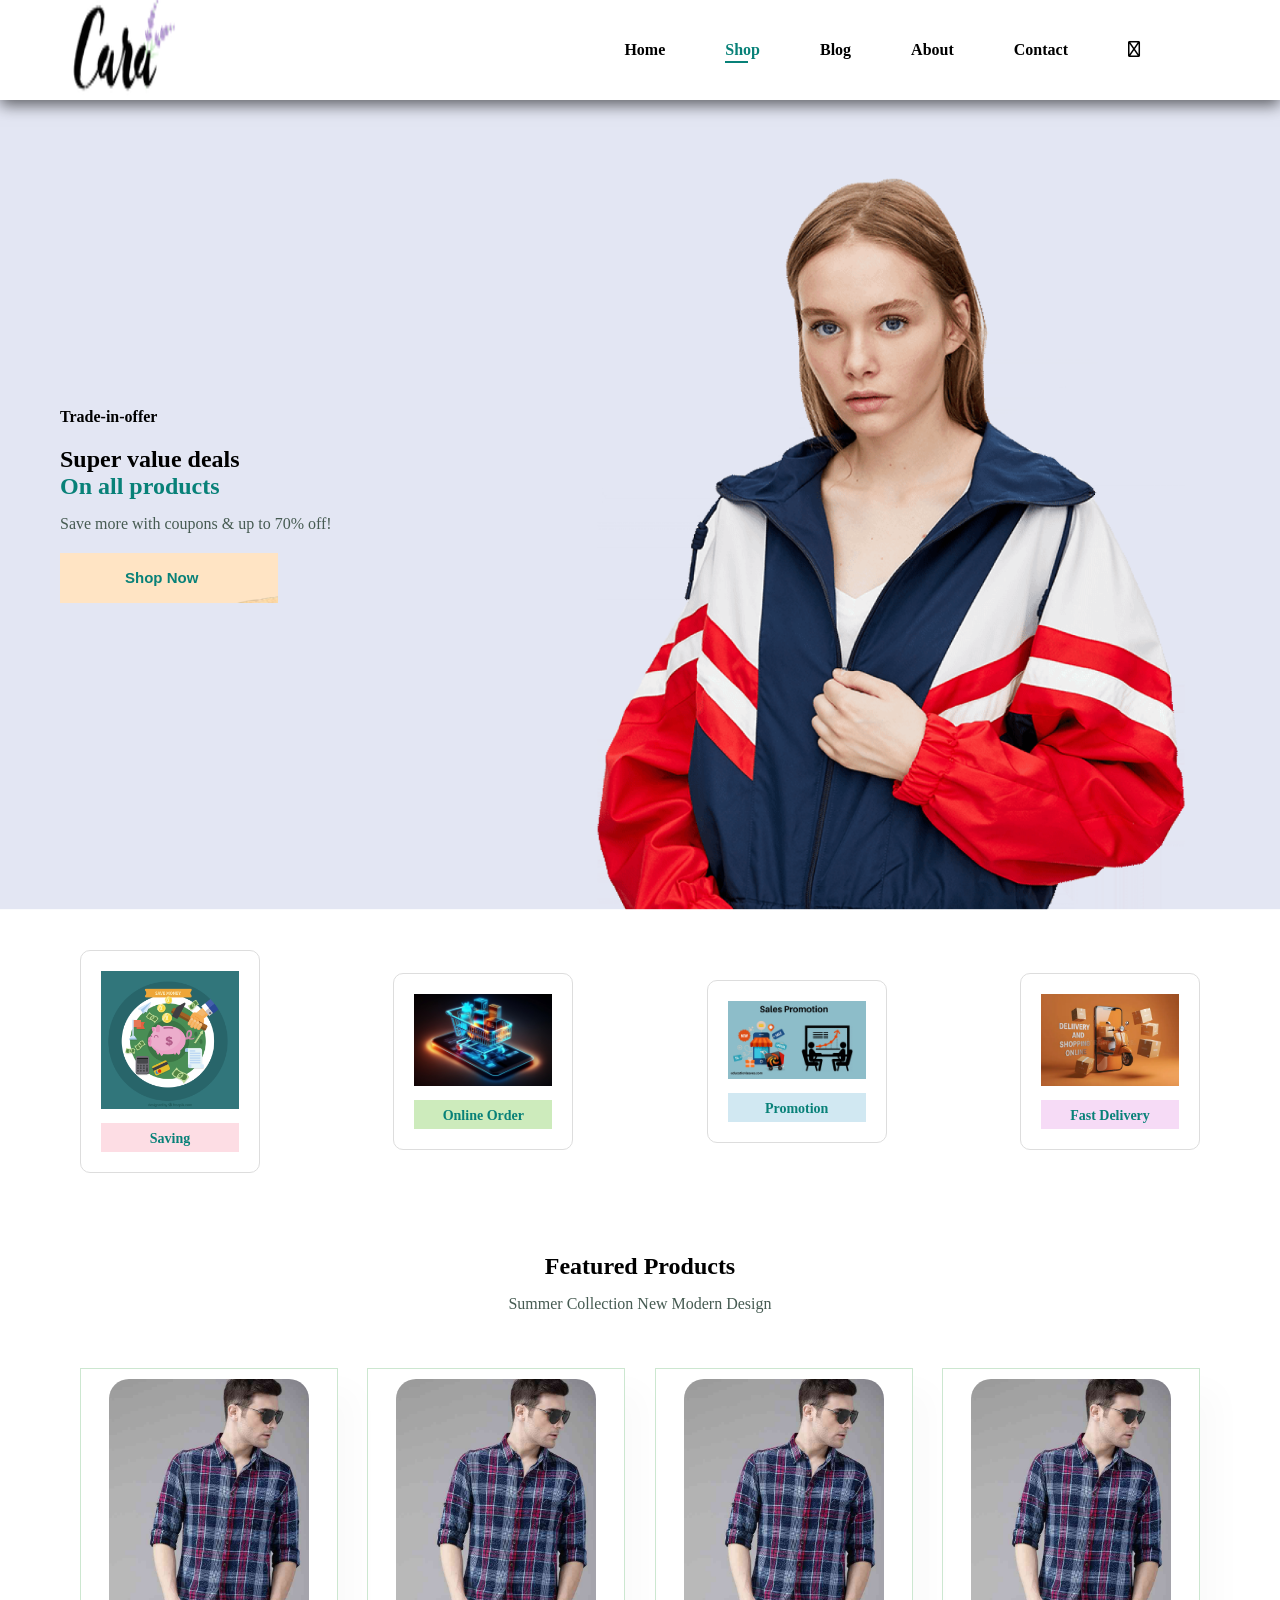
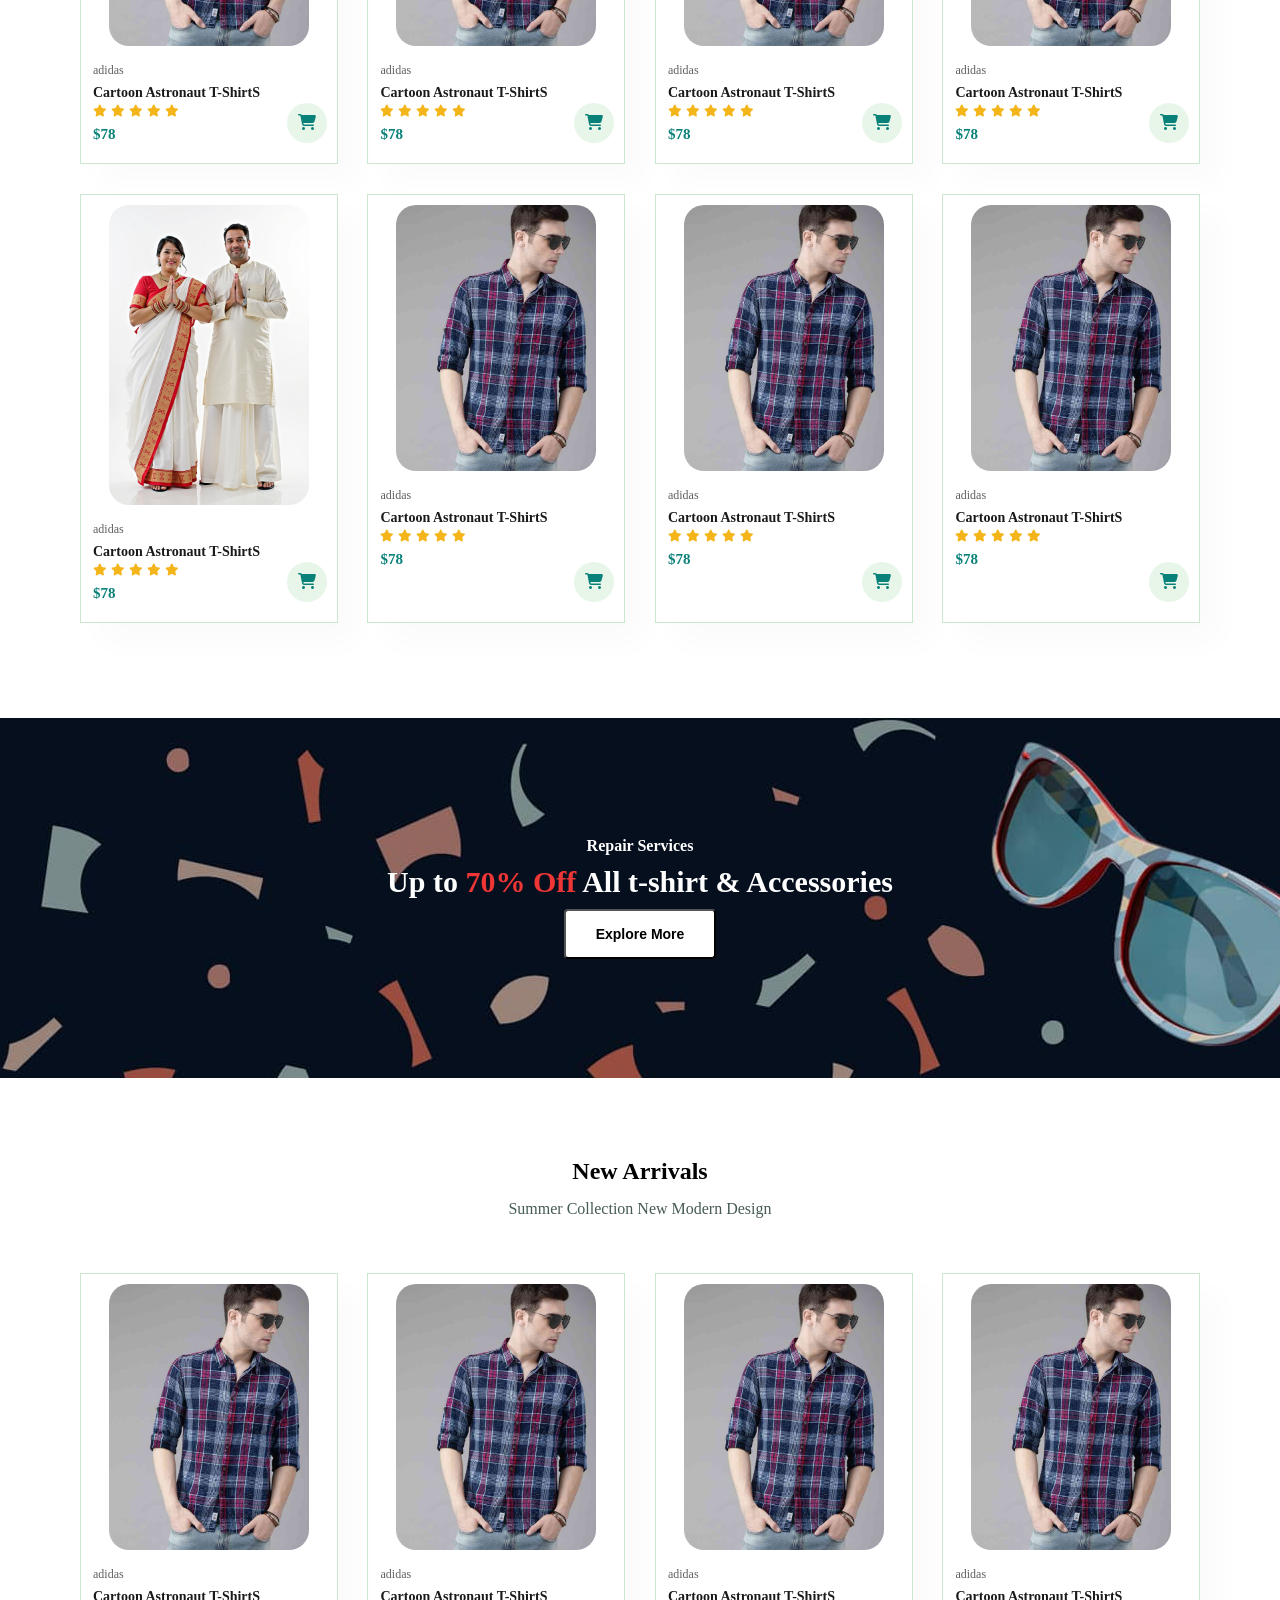
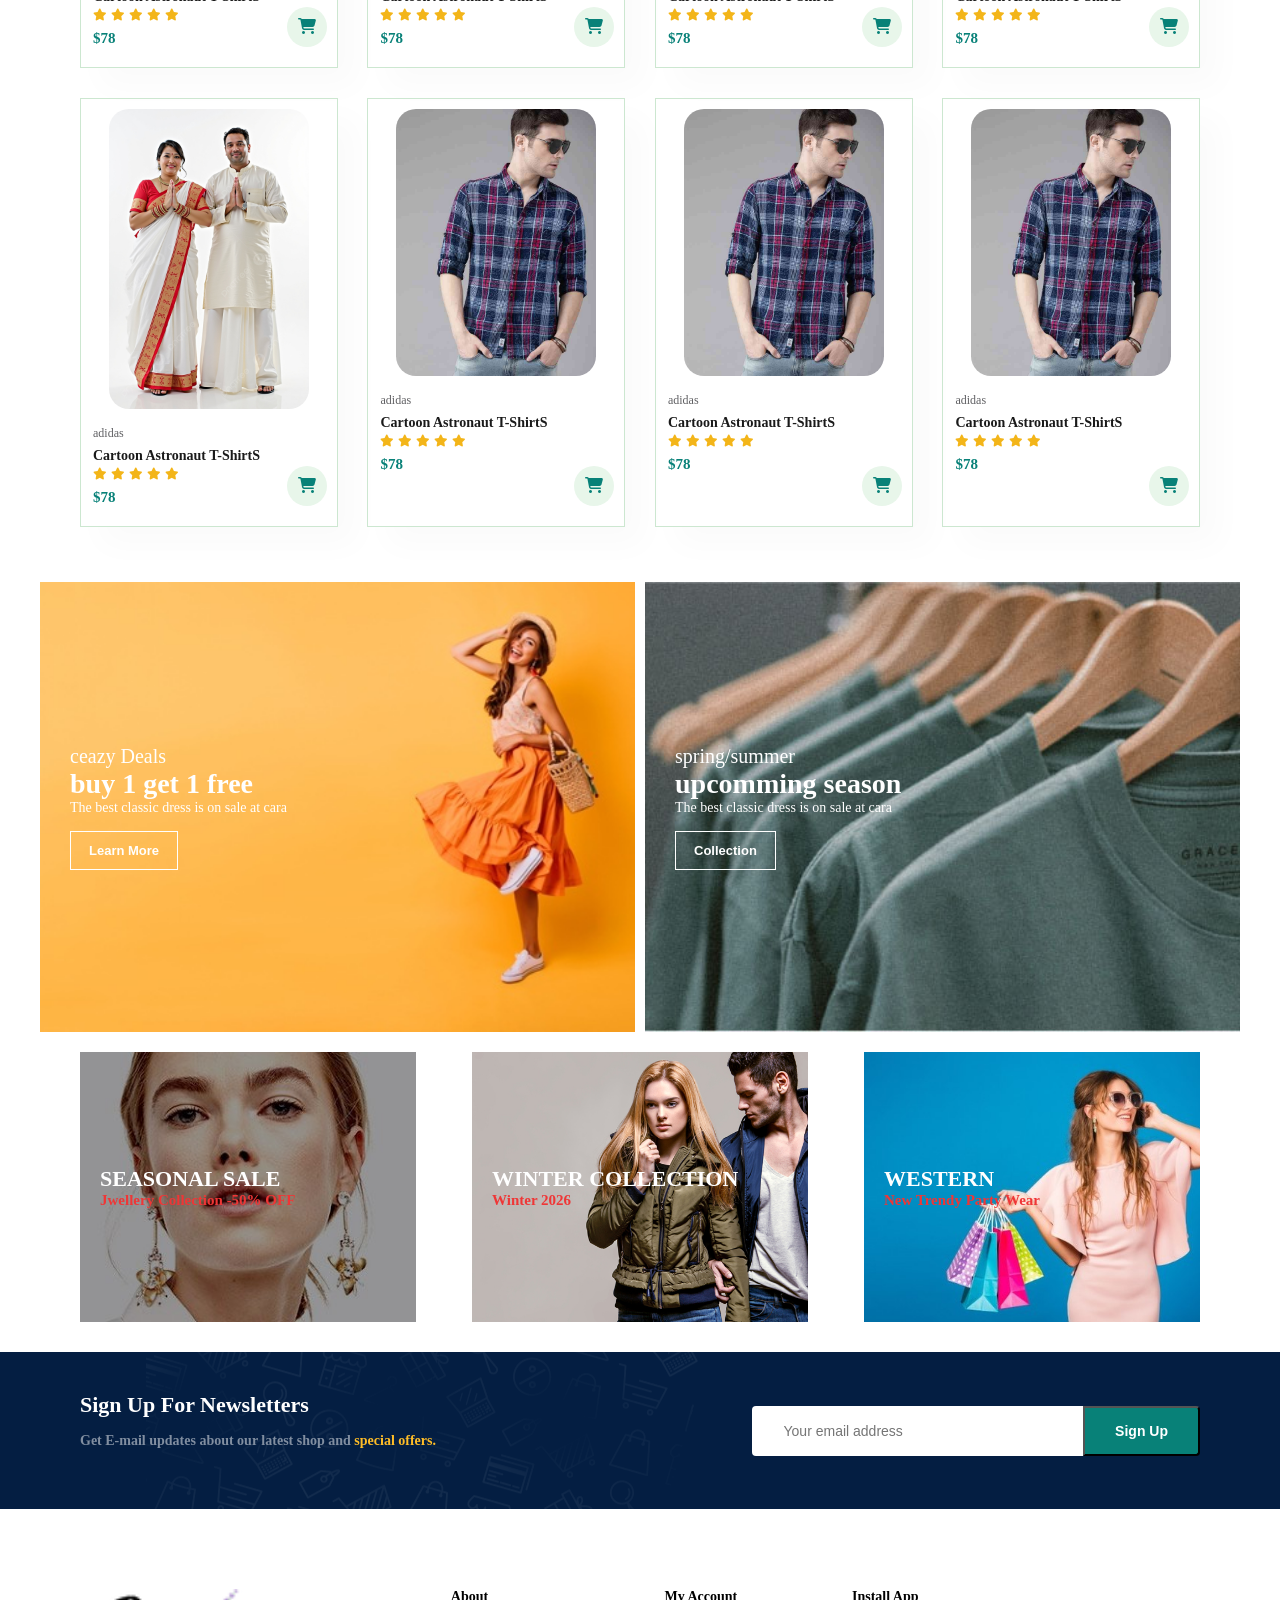
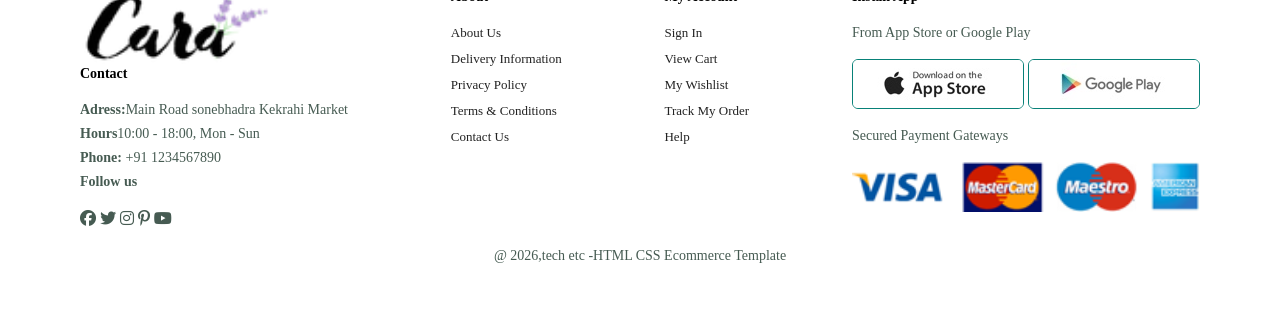
<file: index.html>
<!DOCTYPE html>
<html lang="en">
<head>
    <meta charset="UTF-8">
    <meta name="viewport" content="width=device-width, initial-scale=1.0">
    <title>Shopping Website</title>
    <link rel="stylesheet" href="https://cdnjs.cloudflare.com/ajax/libs/font-awesome/6.4.2/css/all.min.css">


    <link rel="stylesheet" href="style.css">
</head>
<body>

    <section id="header">
        <a href="#">
            <img src="./logo.png" class="logo" alt="Logo">
        </a>
        <div>
            <ul id="navbar">
                <li><a href="index.html">Home</a></li>
                 <li><a class=" active" href="shop.html">Shop</a></li>
                  <li><a href="blog.html">Blog</a></li>
                  <li><a href="about.html">About</a></li>
                   <li><a href="contact.html">Contact</a></li>
                    <li id="lg-bag">
                        <a href="cart.html">
                            <i class="far fa-shopping-bag"></i>
                        </a>
                    </li>
                    <li>
                    <a href="#" id="close">
                        <i class="far fa-times"></i>
                    </a>
                </li>
            </ul>
        </div>
        <div id="mobile">
            <a href="cart.html">
                <i class="fa-solid fa-bag-shopping"></i>
            </a>
            <i id="bar" class="fas fa-outdent"></i>  
        </div>
    </section>
    <section id="hero">
        <h4>Trade-in-offer</h4>
        <h2>Super value deals</h2>
        <h1>On all products</h1>
        <p>Save more with coupons & up to 70% off!</p>
        <button>Shop Now</button>
    </section>
    <section id="feature" class="section-p1">
        <div class="fe-box"> 
            <img src="saving1.jpg" alt="">
            <h6>Saving</h6>
        </div>
        <div class="fe-box">
            <img src="onlineorder.jpg" alt="Online Order">
            <h6>Online Order</h6>
        </div>
        <div class="fe-box">
            <img src="promotion.jpg" alt="promotion">
            <h6>Promotion</h6>
        </div>
        <div class="fe-box">
            <img src="deliver.jpg" alt="Fast Delivery">
            <h6>Fast Delivery</h6>
        </div>
    </section>
    
    <section id="product1" class="section-p1 "> 
        <h2>Featured Products</h2>
        <p>Summer Collection New Modern Design</p>
        <div class="pro-container">
            <div class="pro">
                <img src="boyshirt.jpg" alt="">
                <div class="des">
                    <span>adidas</span>
                    <h5>Cartoon Astronaut T-ShirtS</h5>
                   <div class="star">
                       <i class="fas fa-star"></i>
                       <i class="fas fa-star"></i>
                       <i class="fas fa-star"></i>
                       <i class="fas fa-star"></i>
                       <i class="fas fa-star"></i>
                       
                    </div>
                    <h4>$78</h4>
                </div>
                <a href="#" class="cart">
                    <i class="fa-solid fa-cart-shopping"></i>
                </a>
            </div>
             <div class="pro">
                <img src="boyshirt.jpg" alt="">
                <div class="des">
                    <span>adidas</span>
                    <h5>Cartoon Astronaut T-ShirtS</h5>
                   <div class="star">
                       <i class="fas fa-star"></i>
                       <i class="fas fa-star"></i>
                       <i class="fas fa-star"></i>
                       <i class="fas fa-star"></i>
                       <i class="fas fa-star"></i>
                       
                    </div>
                    <h4>$78</h4>
                </div>
                <a href="#" class="cart">
                    <i class="fa-solid fa-cart-shopping"></i>
                </a>
            </div>
             <div class="pro">
                <img src="boyshirt.jpg" alt="">
                <div class="des">
                    <span>adidas</span>
                    <h5>Cartoon Astronaut T-ShirtS</h5>
                   <div class="star">
                       <i class="fas fa-star"></i>
                       <i class="fas fa-star"></i>
                       <i class="fas fa-star"></i>
                       <i class="fas fa-star"></i>
                       <i class="fas fa-star"></i>
                       
                    </div>
                    <h4>$78</h4>
                </div>
                <a href="#" class="cart">
                    <i class="fa-solid fa-cart-shopping"></i>
                </a>
            </div>
             <div class="pro">
                <img src="boyshirt.jpg" alt="">
                <div class="des">
                    <span>adidas</span>
                    <h5>Cartoon Astronaut T-ShirtS</h5>
                   <div class="star">
                       <i class="fas fa-star"></i>
                       <i class="fas fa-star"></i>
                       <i class="fas fa-star"></i>
                       <i class="fas fa-star"></i>
                       <i class="fas fa-star"></i>
                       
                    </div>
                    <h4>$78</h4>
                </div>
                <a href="#" class="cart">
                    <i class="fa-solid fa-cart-shopping"></i>
                </a>
            </div>
             <div class="pro">
                <img src="bngali.jpg" alt="">
                <div class="des">
                    <span>adidas</span>
                    <h5>Cartoon Astronaut T-ShirtS</h5>
                   <div class="star">
                       <i class="fas fa-star"></i>
                       <i class="fas fa-star"></i>
                       <i class="fas fa-star"></i>
                       <i class="fas fa-star"></i>
                       <i class="fas fa-star"></i>
                       
                    </div>
                    <h4>$78</h4>
                </div>
                <a href="#" class="cart">
                    <i class="fa-solid fa-cart-shopping"></i>
                </a>
            </div>
             <div class="pro">
                <img src="boyshirt.jpg" alt="">
                <div class="des">
                    <span>adidas</span>
                    <h5>Cartoon Astronaut T-ShirtS</h5>
                   <div class="star">
                       <i class="fas fa-star"></i>
                       <i class="fas fa-star"></i>
                       <i class="fas fa-star"></i>
                       <i class="fas fa-star"></i>
                       <i class="fas fa-star"></i>
                       
                    </div>
                    <h4>$78</h4>
                </div>
                <a href="#" class="cart">
                    <i class="fa-solid fa-cart-shopping"></i>
                </a>
            </div>
             <div class="pro">
                <img src="boyshirt.jpg" alt="">
                <div class="des">
                    <span>adidas</span>
                    <h5>Cartoon Astronaut T-ShirtS</h5>
                   <div class="star">
                       <i class="fas fa-star"></i>
                       <i class="fas fa-star"></i>
                       <i class="fas fa-star"></i>
                       <i class="fas fa-star"></i>
                       <i class="fas fa-star"></i>
                       
                    </div>
                    <h4>$78</h4>
                </div>
                <a href="#" class="cart">
                    <i class="fa-solid fa-cart-shopping"></i>
                </a>
            </div>
             <div class="pro">
                <img src="boyshirt.jpg" alt="">
                <div class="des">
                    <span>adidas</span>
                    <h5>Cartoon Astronaut T-ShirtS</h5>
                   <div class="star">
                       <i class="fas fa-star"></i>
                       <i class="fas fa-star"></i>
                       <i class="fas fa-star"></i>
                       <i class="fas fa-star"></i>
                       <i class="fas fa-star"></i>
                       
                    </div>
                    <h4>$78</h4>
                </div>
                <a href="#" class="cart">
                    <i class="fa-solid fa-cart-shopping"></i>
                </a>
            </div>
        </div>

        
    </section>
    <section id="banner" class="section-m1">
        <h4>Repair Services</h4>
        <h2>Up to <span>70% Off</span>  All t-shirt & Accessories</h2>
        <button class="normal">Explore More</button>
    </section>
    <section id="product1" class="section-p1 "> 
        <h2>New Arrivals</h2>
        <p>Summer Collection New Modern Design</p>
        <div class="pro-container">
            <div class="pro">
                <img src="boyshirt.jpg" alt="">
                <div class="des">
                    <span>adidas</span>
                    <h5>Cartoon Astronaut T-ShirtS</h5>
                   <div class="star">
                       <i class="fas fa-star"></i>
                       <i class="fas fa-star"></i>
                       <i class="fas fa-star"></i>
                       <i class="fas fa-star"></i>
                       <i class="fas fa-star"></i>
                       
                    </div>
                    <h4>$78</h4>
                </div>
                <a href="#" class="cart">
                    <i class="fa-solid fa-cart-shopping"></i>
                </a>
            </div>
             <div class="pro">
                <img src="boyshirt.jpg" alt="">
                <div class="des">
                    <span>adidas</span>
                    <h5>Cartoon Astronaut T-ShirtS</h5>
                   <div class="star">
                       <i class="fas fa-star"></i>
                       <i class="fas fa-star"></i>
                       <i class="fas fa-star"></i>
                       <i class="fas fa-star"></i>
                       <i class="fas fa-star"></i>
                       
                    </div>
                    <h4>$78</h4>
                </div>
                <a href="#" class="cart">
                    <i class="fa-solid fa-cart-shopping"></i>
                </a>
            </div>
             <div class="pro">
                <img src="boyshirt.jpg" alt="">
                <div class="des">
                    <span>adidas</span>
                    <h5>Cartoon Astronaut T-ShirtS</h5>
                   <div class="star">
                       <i class="fas fa-star"></i>
                       <i class="fas fa-star"></i>
                       <i class="fas fa-star"></i>
                       <i class="fas fa-star"></i>
                       <i class="fas fa-star"></i>
                       
                    </div>
                    <h4>$78</h4>
                </div>
                <a href="#" class="cart">
                    <i class="fa-solid fa-cart-shopping"></i>
                </a>
            </div>
             <div class="pro">
                <img src="boyshirt.jpg" alt="">
                <div class="des">
                    <span>adidas</span>
                    <h5>Cartoon Astronaut T-ShirtS</h5>
                   <div class="star">
                       <i class="fas fa-star"></i>
                       <i class="fas fa-star"></i>
                       <i class="fas fa-star"></i>
                       <i class="fas fa-star"></i>
                       <i class="fas fa-star"></i>
                       
                    </div>
                    <h4>$78</h4>
                </div>
                <a href="#" class="cart">
                    <i class="fa-solid fa-cart-shopping"></i>
                </a>
            </div>
             <div class="pro">
                <img src="bngali.jpg" alt="">
                <div class="des">
                    <span>adidas</span>
                    <h5>Cartoon Astronaut T-ShirtS</h5>
                   <div class="star">
                       <i class="fas fa-star"></i>
                       <i class="fas fa-star"></i>
                       <i class="fas fa-star"></i>
                       <i class="fas fa-star"></i>
                       <i class="fas fa-star"></i>
                       
                    </div>
                    <h4>$78</h4>
                </div>
                <a href="#" class="cart">
                    <i class="fa-solid fa-cart-shopping"></i>
                </a>
            </div>
             <div class="pro">
                <img src="boyshirt.jpg" alt="">
                <div class="des">
                    <span>adidas</span>
                    <h5>Cartoon Astronaut T-ShirtS</h5>
                   <div class="star">
                       <i class="fas fa-star"></i>
                       <i class="fas fa-star"></i>
                       <i class="fas fa-star"></i>
                       <i class="fas fa-star"></i>
                       <i class="fas fa-star"></i>
                       
                    </div>
                    <h4>$78</h4>
                </div>
                <a href="#" class="cart">
                    <i class="fa-solid fa-cart-shopping"></i>
                </a>
            </div>
             <div class="pro">
                <img src="boyshirt.jpg" alt="">
                <div class="des">
                    <span>adidas</span>
                    <h5>Cartoon Astronaut T-ShirtS</h5>
                   <div class="star">
                       <i class="fas fa-star"></i>
                       <i class="fas fa-star"></i>
                       <i class="fas fa-star"></i>
                       <i class="fas fa-star"></i>
                       <i class="fas fa-star"></i>
                       
                    </div>
                    <h4>$78</h4>
                </div>
                <a href="#" class="cart">
                    <i class="fa-solid fa-cart-shopping"></i>
                </a>
            </div>
             <div class="pro">
                <img src="boyshirt.jpg" alt="">
                <div class="des">
                    <span>adidas</span>
                    <h5>Cartoon Astronaut T-ShirtS</h5>
                   <div class="star">
                       <i class="fas fa-star"></i>
                       <i class="fas fa-star"></i>
                       <i class="fas fa-star"></i>
                       <i class="fas fa-star"></i>
                       <i class="fas fa-star"></i>
                       
                    </div>
                    <h4>$78</h4>
                </div>
                <a href="#" class="cart">
                    <i class="fa-solid fa-cart-shopping"></i>
                </a>
            </div>
        </div>
    </section>
    <section id="sm-banner" class="section-p1">
        <div class="banner-box">
            <h4>ceazy Deals</h4>
            <h2>buy 1 get 1 free</h2>
            <span>The best classic dress is on sale at cara</span>
            <button class="white">Learn More</button>
        </div>
        <div class="banner-box banner-box2">
            <h4>spring/summer</h4>
            <h2>upcomming season</h2>
            <span>The best classic dress is on sale at cara</span>
            <button class="white">Collection</button>
        </div>
    </section>
    <section id="banner3">
         <div class="banner-box ">
            <h2>SEASONAL SALE</h2>
            <h3>Jwellery Collection -50% OFF</h3>
            
        </div>
        <div class="banner-box banner-box2">
            <h2>WINTER COLLECTION</h2>
            <h3>Winter 2026</h3>
            
        </div>
        <div class="banner-box banner-box3 ">
            <h2>WESTERN</h2>
            <h3>New Trendy Party Wear</h3>
        </div>
    </section>
    <section id="newsletter" class="section-p1 section-m1">
        <div class="newstext">
            <h4>Sign Up For Newsletters</h4>
            <p>Get E-mail updates about our latest shop and <span>special offers.</span></p>
        </div>
        <div class="form">
            <input type="text" placeholder="Your email address">
             <button class="normal">Sign Up</button>
        </div>
    </section>
    <footer class="section-p1">
        <div class="col">
            <img src="logo.png" alt="">
            <h4>Contact</h4>
            <p><strong>Adress:</strong>Main Road sonebhadra Kekrahi Market</p>
            <p><strong>Hours</strong>10:00 - 18:00, Mon - Sun</p>
            <p><strong>Phone:</strong> +91 1234567890</p>
            <div class="follow">
                <h4>Follow us</h4>
                <div class="icon">
                    <i class="fab fa-facebook"></i>
                    <i class="fab fa-twitter"></i>
                    <i class="fab fa-instagram"></i>
                    <i class="fab fa-pinterest-p"></i>
                    <i class="fab fa-youtube"></i>
                </div>
            </div>
        </div>
        <div class="col">
            <h4>About</h4>
            <a href="#">About Us</a>
            <a href="#">Delivery Information</a>
            <a href="#">Privacy Policy</a>
            <a href="#">Terms & Conditions</a>
            <a href="#">Contact Us</a>
        </div>
        <div class="col">
            <h4>My Account</h4>
            <a href="#">Sign In</a>
            <a href="#">View Cart</a>
            <a href="#">My Wishlist</a>
            <a href="#">Track My Order</a>
            <a href="#">Help</a>
        </div>
        <div class=" col install">
            <h4>Install App</h4>
            <p> From App Store or Google Play</p>
            <div class="row">
            <img src=" app.jpg" alt="">
            <img src=" play.jpg" alt="">
            </div>
            <p> Secured Payment Gateways</p>
            <img src="pay.png" alt="">
        </div>
        <div class="copyright">
            <p>@ 2026,tech etc -HTML CSS Ecommerce Template</p>
        </div>
    </footer>

    <script src="script.js"></script>
</body>
</html>
</file>
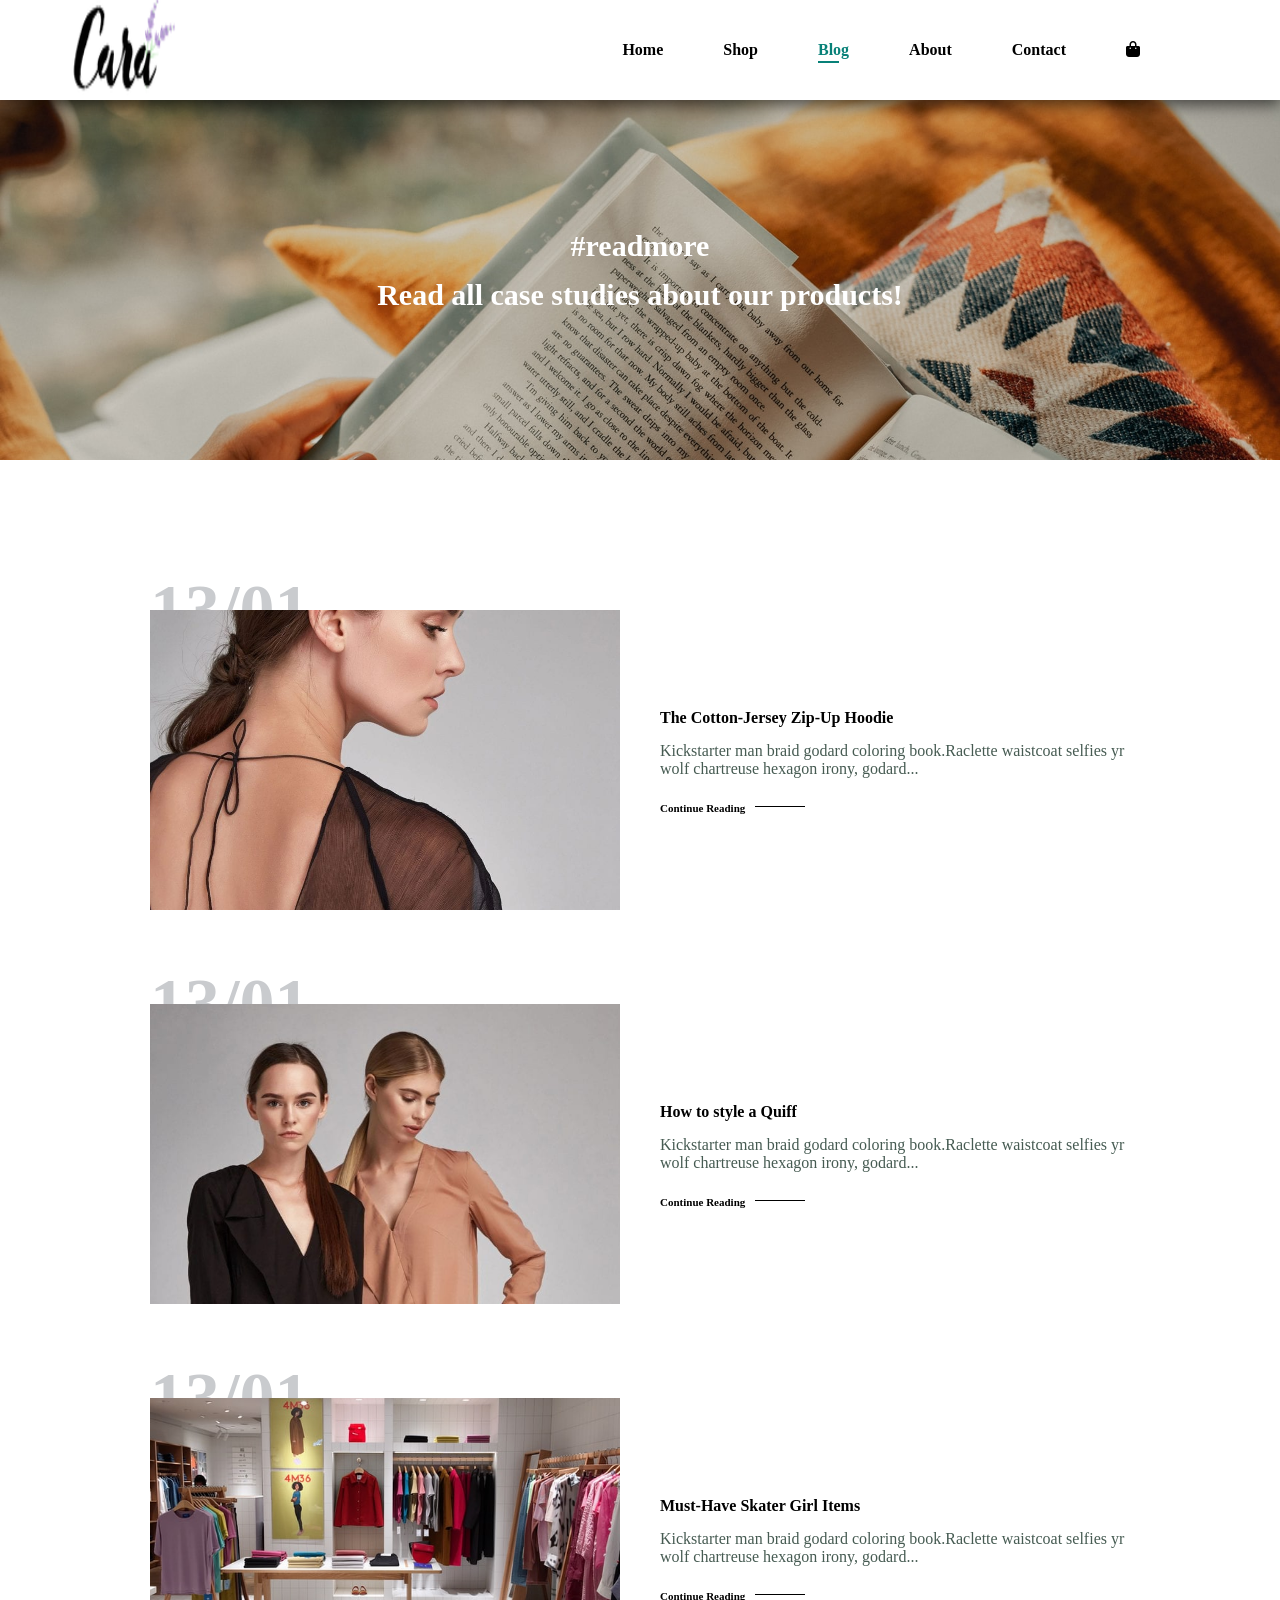
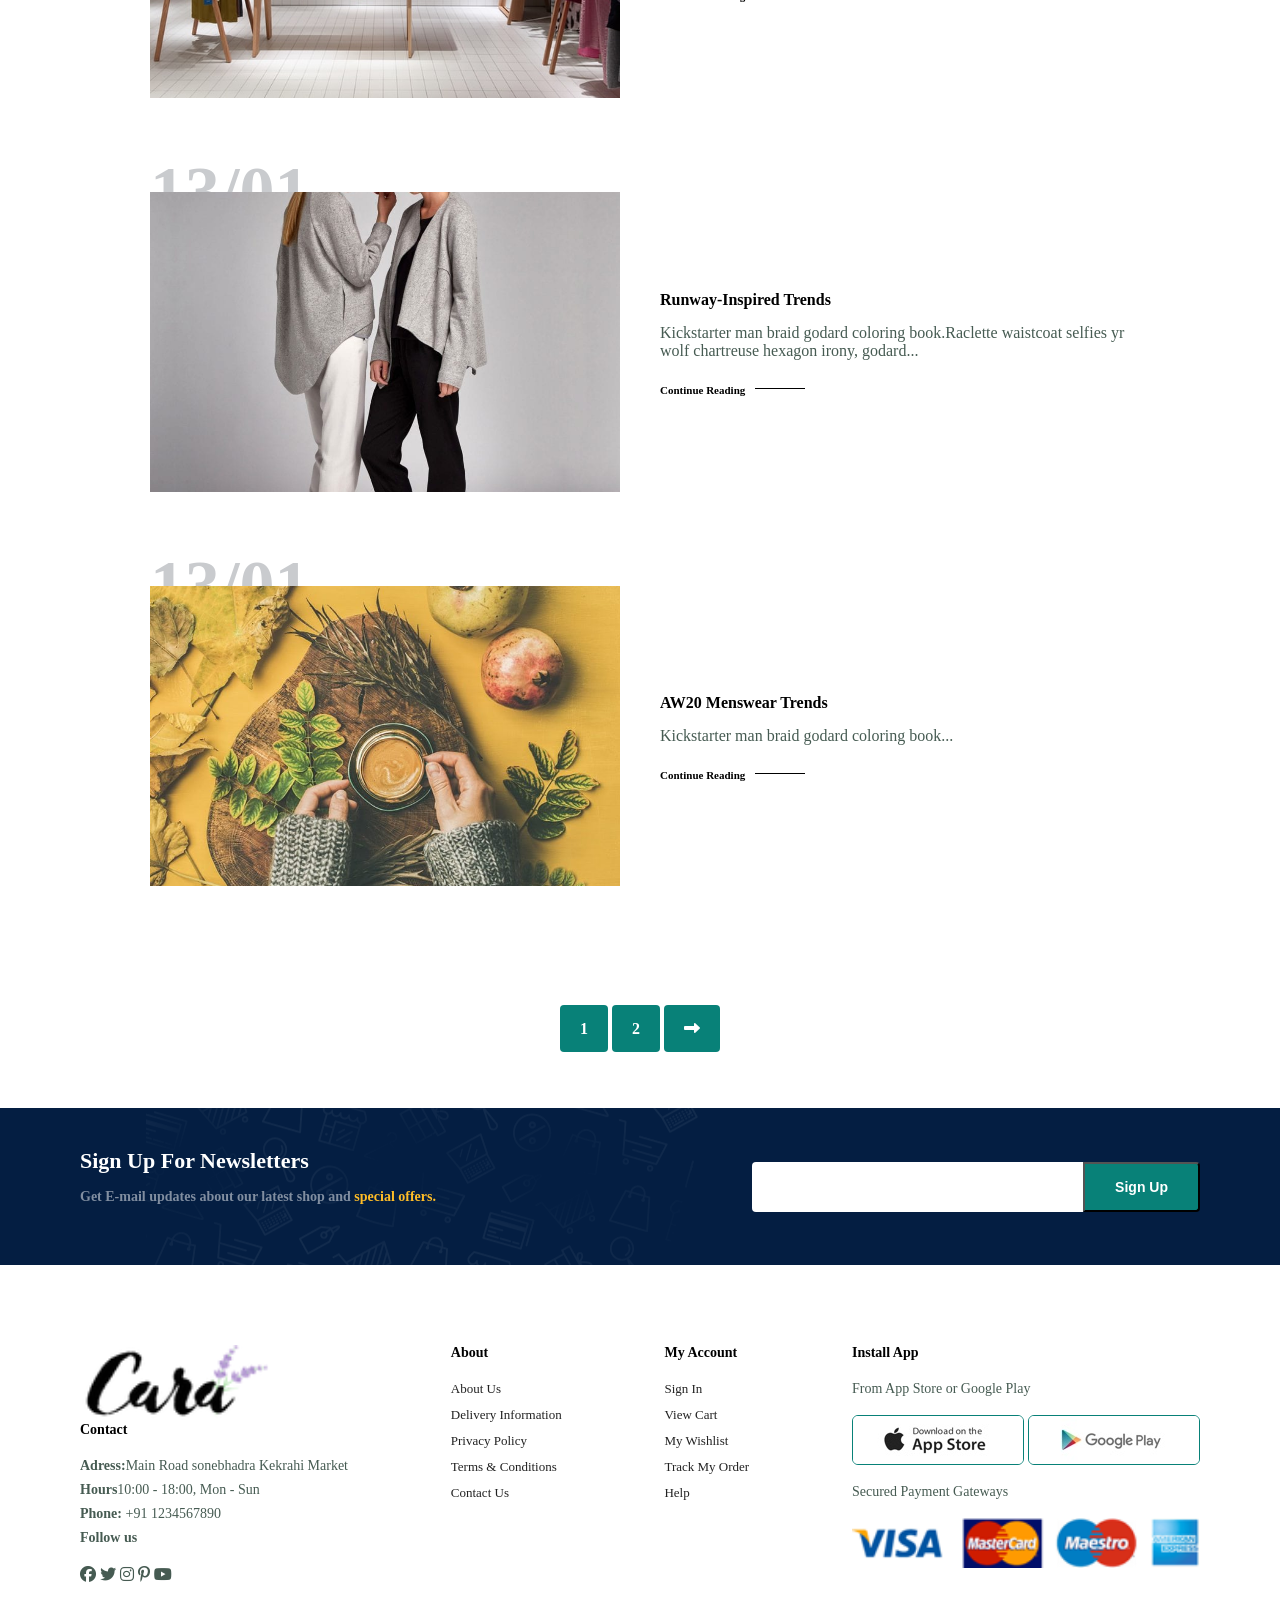
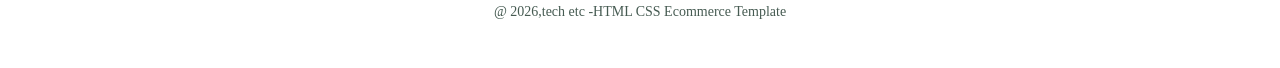
<file: blog.html>
<!DOCTYPE html>
<html lang="en">
<head>
    <meta charset="UTF-8">
    <meta name="viewport" content="width=device-width, initial-scale=1.0">
    <title>Shopping Website</title>
    <link rel="stylesheet" href="https://cdnjs.cloudflare.com/ajax/libs/font-awesome/6.4.2/css/all.min.css">

    <link rel="stylesheet" href="style.css">
</head>
<body>

    <section id="header">
        <a href="#">
            <img src="./logo.png" class="logo" alt="Logo">
        </a>
        <div>
            <ul id="navbar">
                <li><a href="index.html">Home</a></li>
                 <li><a href="shop.html">Shop</a></li>
                  <li><a class="active" href="blog.html">Blog</a></li>
                  <li><a href="about.html">About</a></li>
                   <li><a href="contact.html">Contact</a></li>
                    <li id="lg-bag">
                        <a href="cart.html">
                            <i class="fa-solid fa-bag-shopping"></i>
                        </a>
                    </li>
                    <li>
                    <a href="#" id="close">
                        <i class="far fa-times"></i>
                    </a>
                </li>
            </ul>
        </div>
        <div id="mobile">
            <a href="cart.html">
                <i class="fa-solid fa-bag-shopping"></i>
            </a>
            <i id="bar" class="fas fa-outdent"></i>  
        </div>
    </section>
    <section id="page-header" class="blog-header">
        
        <h2>#readmore</h2>
       
        <p>Read all case studies about our products! </p>
       
    </section>
 <section id="blog">
    <div class="blog-box">
        <div class="blog-img">
            <img src="blog1.jpg" alt="">
        </div>
        <div class="blog-details">
            <h4>The Cotton-Jersey Zip-Up Hoodie</h4>
            <p>Kickstarter man braid godard coloring book.Raclette waistcoat selfies yr
                wolf chartreuse hexagon irony, godard...
            </p>
            <a href="#">Continue Reading</a>
        </div>
        <h1>13/01</h1>
    </div>
    <div class="blog-box">
        <div class="blog-img">
            <img src="blog2.jpg" alt="">
        </div>
        <div class="blog-details">
            <h4>How to style a Quiff</h4>
            <p>Kickstarter man braid godard coloring book.Raclette waistcoat selfies yr
                wolf chartreuse hexagon irony, godard...
            </p>
            <a href="#">Continue Reading</a>
        </div>
        <h1>13/01</h1>
    </div>
    <div class="blog-box">
        <div class="blog-img">
            <img src="blog3.jpg" alt="">
        </div>
        <div class="blog-details">
            <h4>Must-Have Skater Girl Items</h4>
            <p>Kickstarter man braid godard coloring book.Raclette waistcoat selfies yr
                wolf chartreuse hexagon irony, godard...
            </p>
            <a href="#">Continue Reading</a>
        </div>
        <h1>13/01</h1>
    </div>
    <div class="blog-box">
        <div class="blog-img">
            <img src="blog4.jpg" alt="">
        </div>
        <div class="blog-details">
            <h4>Runway-Inspired Trends</h4>
            <p>Kickstarter man braid godard coloring book.Raclette waistcoat selfies yr
                wolf chartreuse hexagon irony, godard...
            </p>
            <a href="#">Continue Reading</a>
        </div>
        <h1>13/01</h1>
    </div>
   <div class="blog-box">
    <div class="blog-img">
        <img src="blog6.jpg" alt="">
    </div>

    <div class="blog-details">
        <h4>AW20 Menswear Trends</h4>
        <p>Kickstarter man braid godard coloring book...</p>
        <a href="#">Continue Reading</a>
    </div>

    <h1>13/01</h1>
</div>
    
 </section>
    <section id="pagination" class="section-p1">
        <a href="#">1</a>
        <a href="#">2</a>
        <a href="#"><i class="fas fa-long-arrow-alt-right"></i></a>
    </section>

    <section id="newsletter" class="section-p1 section-m1">
        <div class="newstext">
            <h4>Sign Up For Newsletters</h4>
            <p>Get E-mail updates about our latest shop and <span>special offers.</span></p>
        </div>
        <div class="form">
            <input type="text" pllaceholder="Your email address">
             <button class="normal">Sign Up</button>
        </div>
    </section>
    <footer class="section-p1">
        <div class="col">
            <img src="logo.png" alt="">
            <h4>Contact</h4>
            <p><strong>Adress:</strong>Main Road sonebhadra Kekrahi Market</p>
            <p><strong>Hours</strong>10:00 - 18:00, Mon - Sun</p>
            <p><strong>Phone:</strong> +91 1234567890</p>
            <div class="follow">
                <h4>Follow us</h4>
                <div class="icon">
                    <i class="fab fa-facebook"></i>
                    <i class="fab fa-twitter"></i>
                    <i class="fab fa-instagram"></i>
                    <i class="fab fa-pinterest-p"></i>
                    <i class="fab fa-youtube"></i>
                </div>
            </div>
        </div>
        <div class="col">
            <h4>About</h4>
            <a href="#">About Us</a>
            <a href="#">Delivery Information</a>
            <a href="#">Privacy Policy</a>
            <a href="#">Terms & Conditions</a>
            <a href="#">Contact Us</a>
        </div>
        <div class="col">
            <h4>My Account</h4>
            <a href="#">Sign In</a>
            <a href="#">View Cart</a>
            <a href="#">My Wishlist</a>
            <a href="#">Track My Order</a>
            <a href="#">Help</a>
        </div>
        <div class=" col install">
            <h4>Install App</h4>
            <p> From App Store or Google Play</p>
            <div class="row">
            <img src=" app.jpg" alt="">
            <img src=" play.jpg" alt="">
            </div>
            <p> Secured Payment Gateways</p>
            <img src="pay.png" alt="">
        </div>
        <div class="copyright">
            <p>@ 2026,tech etc -HTML CSS Ecommerce Template</p>
        </div>
    </footer>

    <script src="script.js"></script>
</body>
</html>
</file>
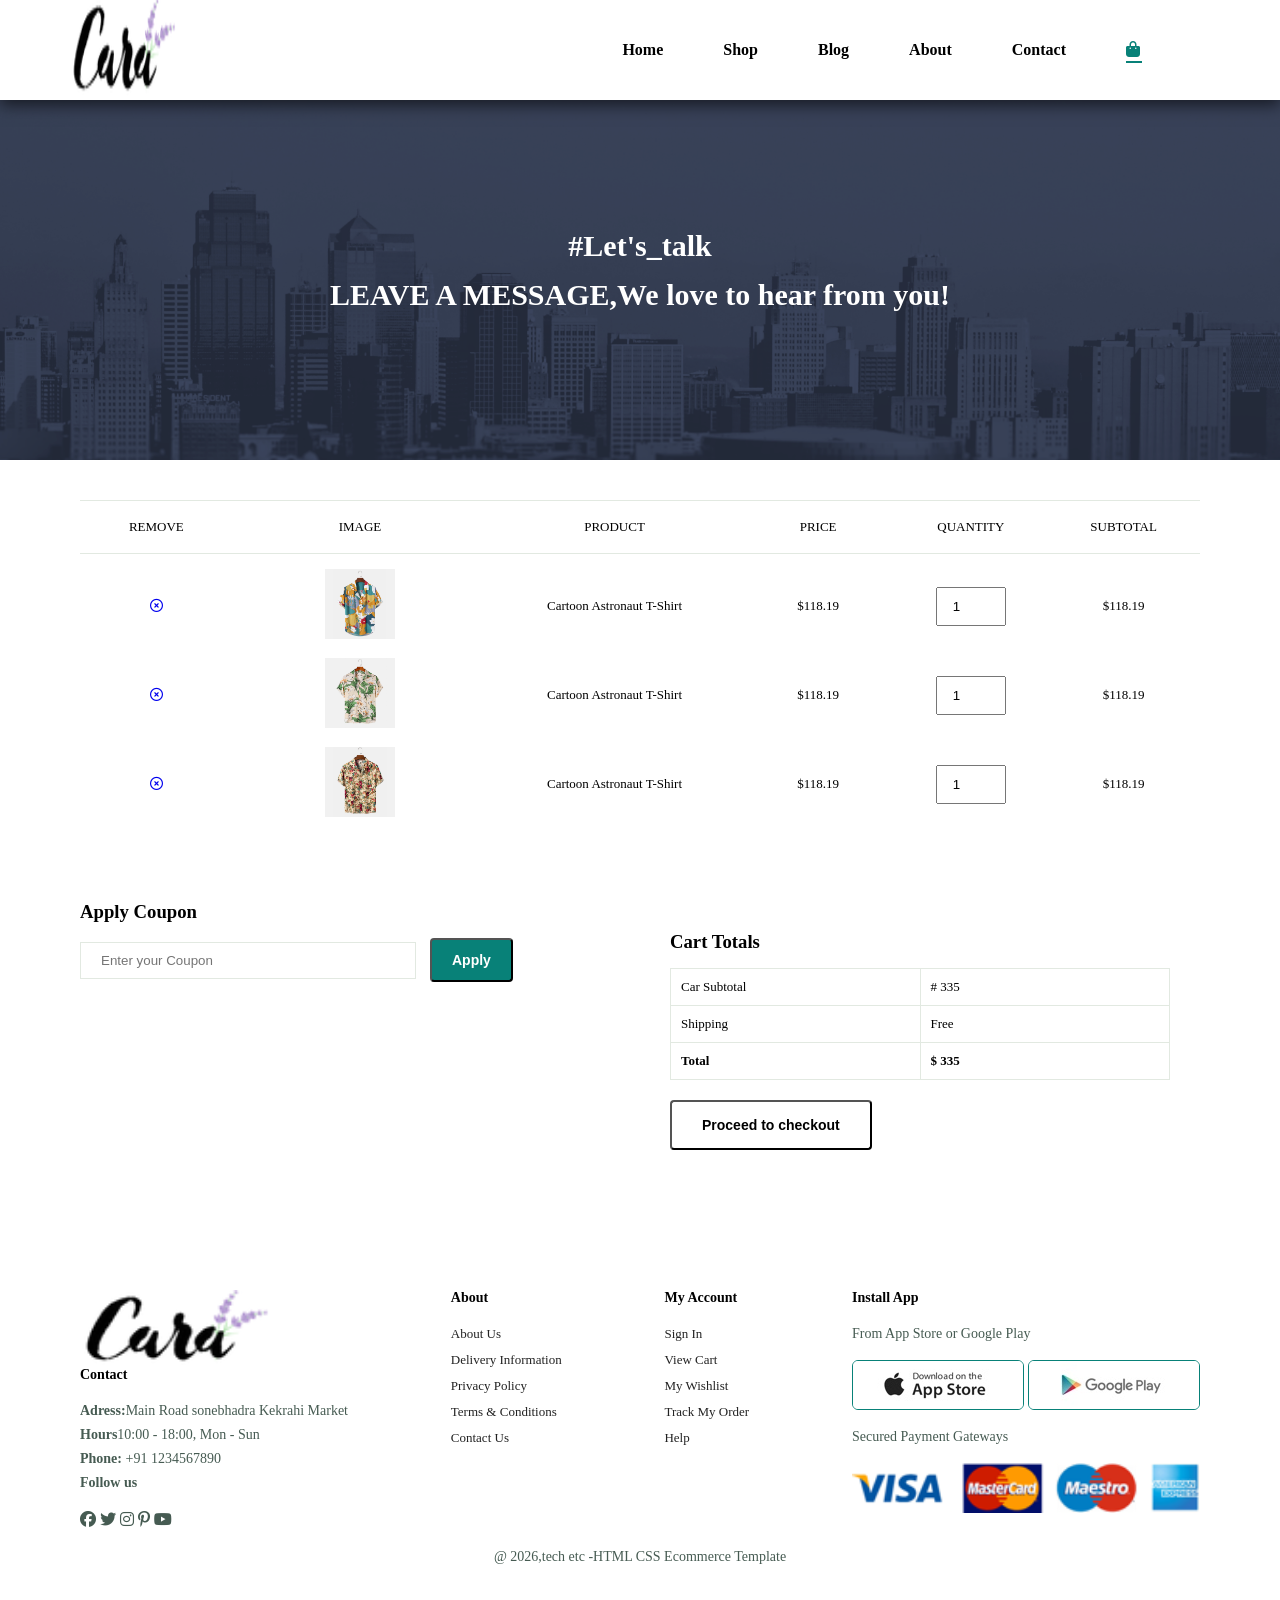
<file: cart.html>
<!DOCTYPE html>
<html lang="en">
<head>
    <meta charset="UTF-8">
    <meta name="viewport" content="width=device-width, initial-scale=1.0">
    <title>Shopping Website</title>
    <link rel="stylesheet" href="https://cdnjs.cloudflare.com/ajax/libs/font-awesome/6.4.2/css/all.min.css">

    <link rel="stylesheet" href="style.css">
</head>
<body>

    <section id="header">
        <a href="#">
            <img src="./logo.png" class="logo" alt="Logo">
        </a>
        <div>
            <ul id="navbar">
                <li><a href="index.html">Home</a></li>
                 <li><a href="shop.html">Shop</a></li>
                  <li><a href="blog.html">Blog</a></li>
                  <li><a href="about.html">About</a></li>
                   <li><a href="contact.html">Contact</a></li>
                    <li id="lg-bag">
                        <a class="active" href="cart.html">
                            <i class="fa-solid fa-bag-shopping"></i>
                        </a>
                    </li>
                    <li>
                    <a href="#" id="close">
                        <i class="far fa-times"></i>
                    </a>
                </li>
            </ul>
        </div>
        <div id="mobile">
            <a href="cart.html">
                <i class="fa-solid fa-bag-shopping"></i>
            </a>
            <i id="bar" class="fas fa-outdent"></i>  
        </div>
    </section>
    <section id="page-header" class="about-header">
        
        <h2>#Let's_talk</h2>
       
        <p>LEAVE A MESSAGE,We love to hear from you!</p>
       
    </section>
    <section id="cart" class="section-p1">
        <table width="100%">
            <thead>
                <tr>
                    <td>Remove</td>
                    <td>Image</td>
                    <td>Product</td>
                    <td>Price</td>
                    <td>Quantity</td>
                    <td>Subtotal</td>
                </tr>
            </thead>
            <tbody>
                <tr>
                    <td><a href="#"><i class="far fa-times-circle"></i></a>
                    </td>
                    <td><img src="f1.jpg" alt=""></td>
                    <td>Cartoon Astronaut T-Shirt</td>
                    <td>$118.19</td>
                    <td><input type="number" value="1"></td>
                    <td>$118.19</td>
                </tr>
                <tr>
                    <td><a href="#"><i class="far fa-times-circle"></i></a>
                    </td>
                    <td><img src="f2.jpg" alt=""></td>
                    <td>Cartoon Astronaut T-Shirt</td>
                    <td>$118.19</td>
                    <td><input type="number" value="1"></td>
                    <td>$118.19</td>
                </tr>
                <tr>
                    <td><a href="#"><i class="far fa-times-circle"></i></a>
                    </td>
                    <td><img src="f3.jpg" alt=""></td>
                    <td>Cartoon Astronaut T-Shirt</td>
                    <td>$118.19</td>
                    <td><input type="number" value="1"></td>
                    <td>$118.19</td>
                </tr>
            </tbody>
        </table>
    </section>
<section id="cart-add" class="section-p1">
    <div id="coupon">
        <h3>Apply Coupon</h3>
        <div>
            <input type="text" placeholder="Enter your Coupon">
            <button class="normal">Apply</button>
        </div>
    </div>
    
    <div id="subtotal">
        <h3>Cart Totals</h3>
        <table>
            <tr>
                <td>Car Subtotal</td>
                <td># 335</td>
            </tr>
            <tr>
                <td>Shipping</td>
                <td>Free</td>
            </tr>
            <tr>
                <td><strong>Total</strong></td>
                <td><strong>$ 335</strong></td>
            </tr>
        </table>
        <button class="normal">Proceed to checkout</button>
    </div>

</section>
    <footer class="section-p1">
        <div class="col">
            <img src="logo.png" alt="">
            <h4>Contact</h4>
            <p><strong>Adress:</strong>Main Road sonebhadra Kekrahi Market</p>
            <p><strong>Hours</strong>10:00 - 18:00, Mon - Sun</p>
            <p><strong>Phone:</strong> +91 1234567890</p>
            <div class="follow">
                <h4>Follow us</h4>
                <div class="icon">
                    <i class="fab fa-facebook"></i>
                    <i class="fab fa-twitter"></i>
                    <i class="fab fa-instagram"></i>
                    <i class="fab fa-pinterest-p"></i>
                    <i class="fab fa-youtube"></i>
                </div>
            </div>
        </div>
        <div class="col">
            <h4>About</h4>
            <a href="#">About Us</a>
            <a href="#">Delivery Information</a>
            <a href="#">Privacy Policy</a>
            <a href="#">Terms & Conditions</a>
            <a href="#">Contact Us</a>
        </div>
        <div class="col">
            <h4>My Account</h4>
            <a href="#">Sign In</a>
            <a href="#">View Cart</a>
            <a href="#">My Wishlist</a>
            <a href="#">Track My Order</a>
            <a href="#">Help</a>
        </div>
        <div class=" col install">
            <h4>Install App</h4>
            <p> From App Store or Google Play</p>
            <div class="row">
            <img src=" app.jpg" alt="">
            <img src=" play.jpg" alt="">
            </div>
            <p> Secured Payment Gateways</p>
            <img src="pay.png" alt="">
        </div>
        <div class="copyright">
            <p>@ 2026,tech etc -HTML CSS Ecommerce Template</p>
        </div>
    </footer>

    <script src="script.js"></script>
</body>
</html>
</file>
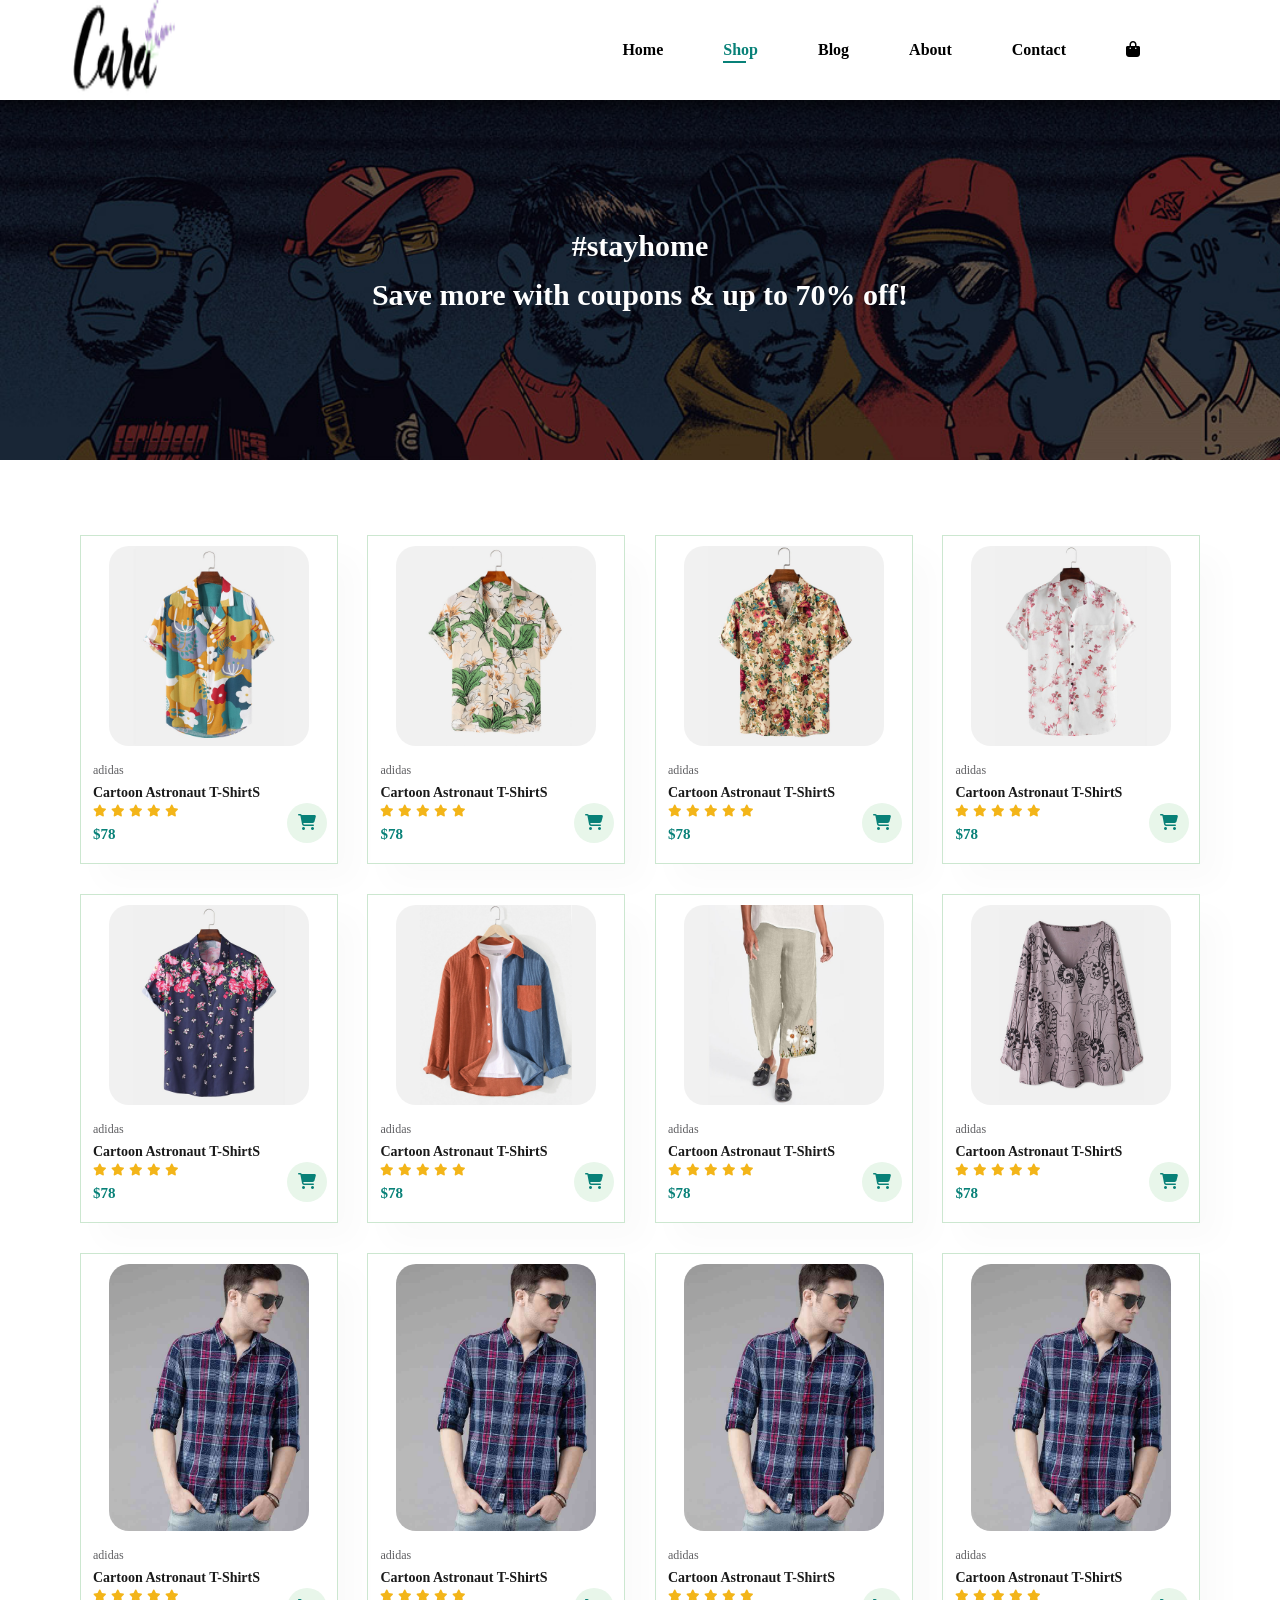
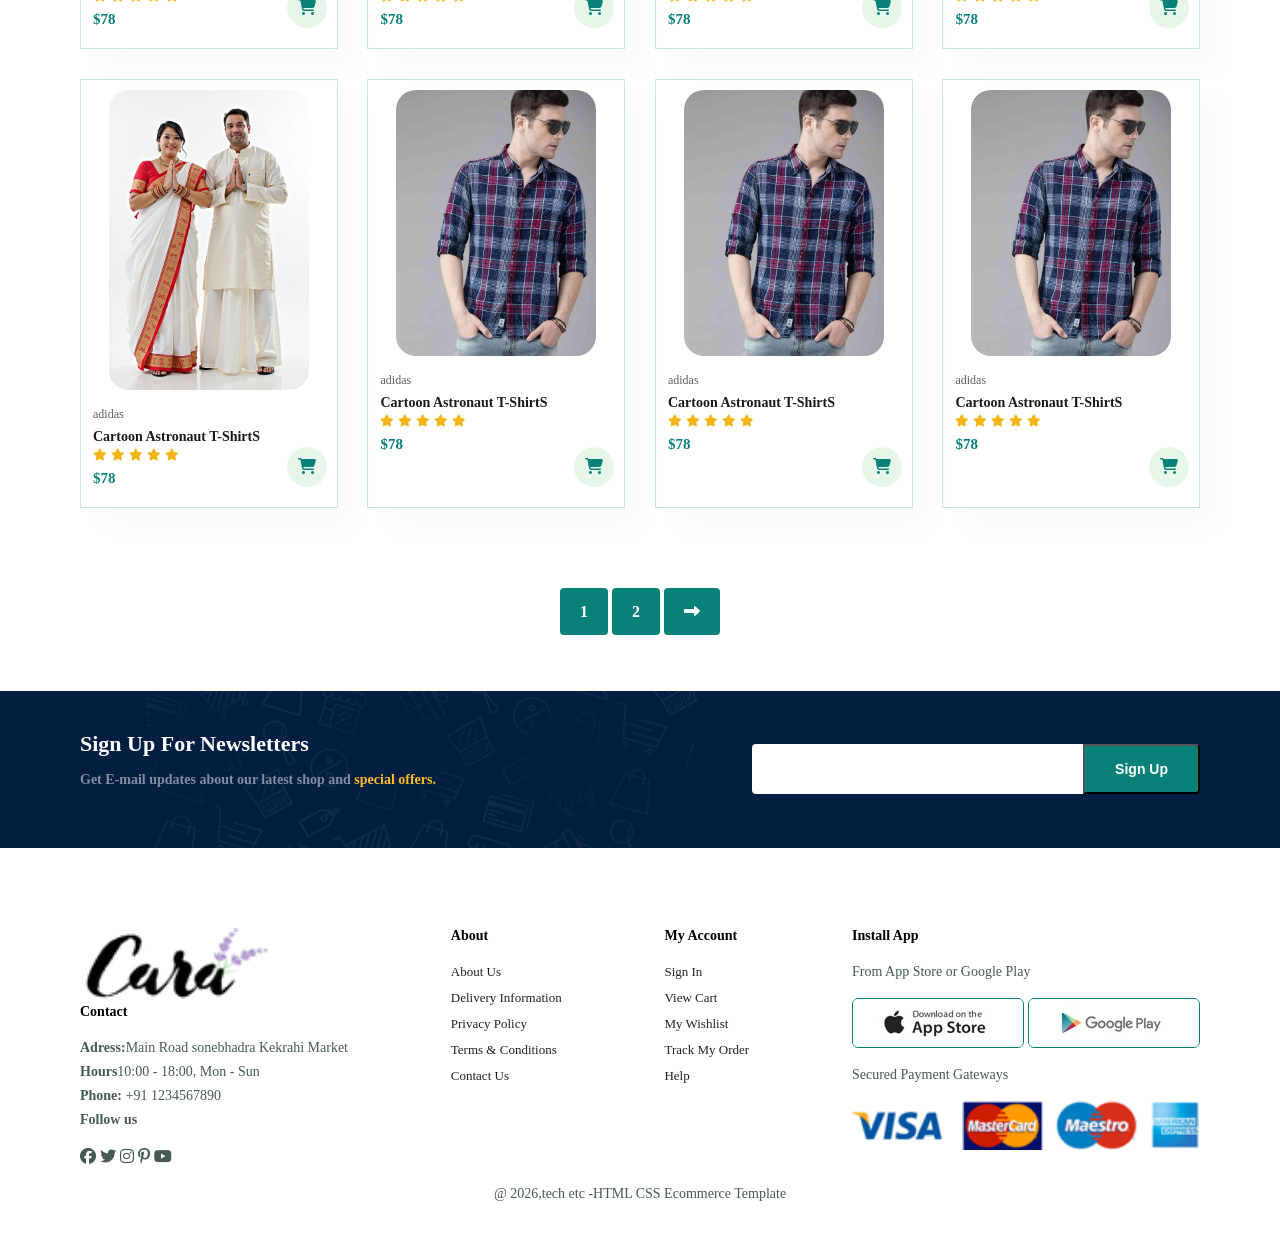
<file: shop.html>
<!DOCTYPE html>
<html lang="en">
<head>
    <meta charset="UTF-8">
    <meta name="viewport" content="width=device-width, initial-scale=1.0">
    <title>Shopping Website</title>
    <link rel="stylesheet" href="https://cdnjs.cloudflare.com/ajax/libs/font-awesome/6.4.2/css/all.min.css">

    <link rel="stylesheet" href="style.css">
</head>
<body>

    <section id="header">
        <a href="#">
            <img src="./logo.png" class="logo" alt="Logo">
        </a>
        <div>
            <ul id="navbar">
                <li><a href="index.html">Home</a></li>
                 <li><a class="active" href="shop.html">Shop</a></li>
                  <li><a href="blog.html">Blog</a></li>
                  <li><a href="about.html">About</a></li>
                   <li><a href="contact.html">Contact</a></li>
                    <li id="lg-bag">
                        <a href="cart.html">
                            <i class="fa-solid fa-bag-shopping"></i>
                        </a>
                    </li>
                    <li>
                    <a href="#" id="close">
                        <i class="far fa-times"></i>
                    </a>
                </li>
            </ul>
        </div>
        <div id="mobile">
            <a href="cart.html">
                <i class="fa-solid fa-bag-shopping"></i>
            </a>
            <i id="bar" class="fas fa-outdent"></i>  
        </div>
    </section>
    <section id="page-header">
        
        <h2>#stayhome</h2>
       
        <p>Save more with coupons & up to 70% off!</p>
       
    </section>
   
    <section id="product1" class="section-p1 "> 
        
        <div class="pro-container">
            <div class="pro" onclick="window.location.href='sproduct.html';">
                <img src="f1.jpg" alt="">
                <div class="des">
                    <span>adidas</span>
                    <h5>Cartoon Astronaut T-ShirtS</h5>
                   <div class="star">
                       <i class="fas fa-star"></i>
                       <i class="fas fa-star"></i>
                       <i class="fas fa-star"></i>
                       <i class="fas fa-star"></i>
                       <i class="fas fa-star"></i>
                       
                    </div>
                    <h4>$78</h4>
                </div>
                <a href="#" class="cart">
                    <i class="fa-solid fa-cart-shopping"></i>
                </a>
            </div>
             <div class="pro">
                <img src="f2.jpg" alt="">
                <div class="des">
                    <span>adidas</span>
                    <h5>Cartoon Astronaut T-ShirtS</h5>
                   <div class="star">
                       <i class="fas fa-star"></i>
                       <i class="fas fa-star"></i>
                       <i class="fas fa-star"></i>
                       <i class="fas fa-star"></i>
                       <i class="fas fa-star"></i>
                       
                    </div>
                    <h4>$78</h4>
                </div>
                <a href="#" class="cart">
                    <i class="fa-solid fa-cart-shopping"></i>
                </a>
            </div>
             <div class="pro">
                <img src="f3.jpg" alt="">
                <div class="des">
                    <span>adidas</span>
                    <h5>Cartoon Astronaut T-ShirtS</h5>
                   <div class="star">
                       <i class="fas fa-star"></i>
                       <i class="fas fa-star"></i>
                       <i class="fas fa-star"></i>
                       <i class="fas fa-star"></i>
                       <i class="fas fa-star"></i>
                       
                    </div>
                    <h4>$78</h4>
                </div>
                <a href="#" class="cart">
                    <i class="fa-solid fa-cart-shopping"></i>
                </a>
            </div>
             <div class="pro">
                <img src="f4.jpg" alt="">
                <div class="des">
                    <span>adidas</span>
                    <h5>Cartoon Astronaut T-ShirtS</h5>
                   <div class="star">
                       <i class="fas fa-star"></i>
                       <i class="fas fa-star"></i>
                       <i class="fas fa-star"></i>
                       <i class="fas fa-star"></i>
                       <i class="fas fa-star"></i>
                       
                    </div>
                    <h4>$78</h4>
                </div>
                <a href="#" class="cart">
                    <i class="fa-solid fa-cart-shopping"></i>
                </a>
            </div>
             <div class="pro">
                <img src="f5.jpg" alt="">
                <div class="des">
                    <span>adidas</span>
                    <h5>Cartoon Astronaut T-ShirtS</h5>
                   <div class="star">
                       <i class="fas fa-star"></i>
                       <i class="fas fa-star"></i>
                       <i class="fas fa-star"></i>
                       <i class="fas fa-star"></i>
                       <i class="fas fa-star"></i>
                       
                    </div>
                    <h4>$78</h4>
                </div>
                <a href="#" class="cart">
                    <i class="fa-solid fa-cart-shopping"></i>
                </a>
            </div>
             <div class="pro">
                <img src="f6.jpg" alt="">
                <div class="des">
                    <span>adidas</span>
                    <h5>Cartoon Astronaut T-ShirtS</h5>
                   <div class="star">
                       <i class="fas fa-star"></i>
                       <i class="fas fa-star"></i>
                       <i class="fas fa-star"></i>
                       <i class="fas fa-star"></i>
                       <i class="fas fa-star"></i>
                       
                    </div>
                    <h4>$78</h4>
                </div>
                <a href="#" class="cart">
                    <i class="fa-solid fa-cart-shopping"></i>
                </a>
            </div>
             <div class="pro">
                <img src="f7.jpg" alt="">
                <div class="des">
                    <span>adidas</span>
                    <h5>Cartoon Astronaut T-ShirtS</h5>
                   <div class="star">
                       <i class="fas fa-star"></i>
                       <i class="fas fa-star"></i>
                       <i class="fas fa-star"></i>
                       <i class="fas fa-star"></i>
                       <i class="fas fa-star"></i>
                       
                    </div>
                    <h4>$78</h4>
                </div>
                <a href="#" class="cart">
                    <i class="fa-solid fa-cart-shopping"></i>
                </a>
            </div>
             <div class="pro">
                <img src="f8.jpg" alt="">
                <div class="des">
                    <span>adidas</span>
                    <h5>Cartoon Astronaut T-ShirtS</h5>
                   <div class="star">
                       <i class="fas fa-star"></i>
                       <i class="fas fa-star"></i>
                       <i class="fas fa-star"></i>
                       <i class="fas fa-star"></i>
                       <i class="fas fa-star"></i>
                       
                    </div>
                    <h4>$78</h4>
                </div>
                <a href="#" class="cart">
                    <i class="fa-solid fa-cart-shopping"></i>
                </a>
            </div>
            <div class="pro">
                <img src="boyshirt.jpg" alt="">
                <div class="des">
                    <span>adidas</span>
                    <h5>Cartoon Astronaut T-ShirtS</h5>
                   <div class="star">
                       <i class="fas fa-star"></i>
                       <i class="fas fa-star"></i>
                       <i class="fas fa-star"></i>
                       <i class="fas fa-star"></i>
                       <i class="fas fa-star"></i>
                       
                    </div>
                    <h4>$78</h4>
                </div>
                <a href="#" class="cart">
                    <i class="fa-solid fa-cart-shopping"></i>
                </a>
            </div>
             <div class="pro">
                <img src="boyshirt.jpg" alt="">
                <div class="des">
                    <span>adidas</span>
                    <h5>Cartoon Astronaut T-ShirtS</h5>
                   <div class="star">
                       <i class="fas fa-star"></i>
                       <i class="fas fa-star"></i>
                       <i class="fas fa-star"></i>
                       <i class="fas fa-star"></i>
                       <i class="fas fa-star"></i>
                       
                    </div>
                    <h4>$78</h4>
                </div>
                <a href="#" class="cart">
                    <i class="fa-solid fa-cart-shopping"></i>
                </a>
            </div>
             <div class="pro">
                <img src="boyshirt.jpg" alt="">
                <div class="des">
                    <span>adidas</span>
                    <h5>Cartoon Astronaut T-ShirtS</h5>
                   <div class="star">
                       <i class="fas fa-star"></i>
                       <i class="fas fa-star"></i>
                       <i class="fas fa-star"></i>
                       <i class="fas fa-star"></i>
                       <i class="fas fa-star"></i>
                       
                    </div>
                    <h4>$78</h4>
                </div>
                <a href="#" class="cart">
                    <i class="fa-solid fa-cart-shopping"></i>
                </a>
            </div>
             <div class="pro">
                <img src="boyshirt.jpg" alt="">
                <div class="des">
                    <span>adidas</span>
                    <h5>Cartoon Astronaut T-ShirtS</h5>
                   <div class="star">
                       <i class="fas fa-star"></i>
                       <i class="fas fa-star"></i>
                       <i class="fas fa-star"></i>
                       <i class="fas fa-star"></i>
                       <i class="fas fa-star"></i>
                       
                    </div>
                    <h4>$78</h4>
                </div>
                <a href="#" class="cart">
                    <i class="fa-solid fa-cart-shopping"></i>
                </a>
            </div>
             <div class="pro">
                <img src="bngali.jpg" alt="">
                <div class="des">
                    <span>adidas</span>
                    <h5>Cartoon Astronaut T-ShirtS</h5>
                   <div class="star">
                       <i class="fas fa-star"></i>
                       <i class="fas fa-star"></i>
                       <i class="fas fa-star"></i>
                       <i class="fas fa-star"></i>
                       <i class="fas fa-star"></i>
                       
                    </div>
                    <h4>$78</h4>
                </div>
                <a href="#" class="cart">
                    <i class="fa-solid fa-cart-shopping"></i>
                </a>
            </div>
             <div class="pro">
                <img src="boyshirt.jpg" alt="">
                <div class="des">
                    <span>adidas</span>
                    <h5>Cartoon Astronaut T-ShirtS</h5>
                   <div class="star">
                       <i class="fas fa-star"></i>
                       <i class="fas fa-star"></i>
                       <i class="fas fa-star"></i>
                       <i class="fas fa-star"></i>
                       <i class="fas fa-star"></i>
                       
                    </div>
                    <h4>$78</h4>
                </div>
                <a href="#" class="cart">
                    <i class="fa-solid fa-cart-shopping"></i>
                </a>
            </div>
             <div class="pro">
                <img src="boyshirt.jpg" alt="">
                <div class="des">
                    <span>adidas</span>
                    <h5>Cartoon Astronaut T-ShirtS</h5>
                   <div class="star">
                       <i class="fas fa-star"></i>
                       <i class="fas fa-star"></i>
                       <i class="fas fa-star"></i>
                       <i class="fas fa-star"></i>
                       <i class="fas fa-star"></i>
                       
                    </div>
                    <h4>$78</h4>
                </div>
                <a href="#" class="cart">
                    <i class="fa-solid fa-cart-shopping"></i>
                </a>
            </div>
             <div class="pro">
                <img src="boyshirt.jpg" alt="">
                <div class="des">
                    <span>adidas</span>
                    <h5>Cartoon Astronaut T-ShirtS</h5>
                   <div class="star">
                       <i class="fas fa-star"></i>
                       <i class="fas fa-star"></i>
                       <i class="fas fa-star"></i>
                       <i class="fas fa-star"></i>
                       <i class="fas fa-star"></i>
                       
                    </div>
                    <h4>$78</h4>
                </div>
                <a href="#" class="cart">
                    <i class="fa-solid fa-cart-shopping"></i>
                </a>
            </div>
        </div>
    </section>
    <section id="pagination" class="section-p1">
        <a href="#">1</a>
        <a href="#">2</a>
        <a href="#"><i class="fas fa-long-arrow-alt-right"></i></a>
    </section>

    <section id="newsletter" class="section-p1 section-m1">
        <div class="newstext">
            <h4>Sign Up For Newsletters</h4>
            <p>Get E-mail updates about our latest shop and <span>special offers.</span></p>
        </div>
        <div class="form">
            <input type="text" pllaceholder="Your email address">
             <button class="normal">Sign Up</button>
        </div>
    </section>
    <footer class="section-p1">
        <div class="col">
            <img src="logo.png" alt="">
            <h4>Contact</h4>
            <p><strong>Adress:</strong>Main Road sonebhadra Kekrahi Market</p>
            <p><strong>Hours</strong>10:00 - 18:00, Mon - Sun</p>
            <p><strong>Phone:</strong> +91 1234567890</p>
            <div class="follow">
                <h4>Follow us</h4>
                <div class="icon">
                    <i class="fab fa-facebook"></i>
                    <i class="fab fa-twitter"></i>
                    <i class="fab fa-instagram"></i>
                    <i class="fab fa-pinterest-p"></i>
                    <i class="fab fa-youtube"></i>
                </div>
            </div>
        </div>
        <div class="col">
            <h4>About</h4>
            <a href="#">About Us</a>
            <a href="#">Delivery Information</a>
            <a href="#">Privacy Policy</a>
            <a href="#">Terms & Conditions</a>
            <a href="#">Contact Us</a>
        </div>
        <div class="col">
            <h4>My Account</h4>
            <a href="#">Sign In</a>
            <a href="#">View Cart</a>
            <a href="#">My Wishlist</a>
            <a href="#">Track My Order</a>
            <a href="#">Help</a>
        </div>
        <div class=" col install">
            <h4>Install App</h4>
            <p> From App Store or Google Play</p>
            <div class="row">
            <img src=" app.jpg" alt="">
            <img src=" play.jpg" alt="">
            </div>
            <p> Secured Payment Gateways</p>
            <img src="pay.png" alt="">
        </div>
        <div class="copyright">
            <p>@ 2026,tech etc -HTML CSS Ecommerce Template</p>
        </div>
    </footer>

    <script src="script.js"></script>
</body>
</html>
</file>
<file: style.css>
* {
    margin: 0;
    padding: 0;
    box-sizing: border-box;
}
body{
    width: 100%;
 
}
.logo {
    width: 150px;
    height: 100px ;
    margin-left: 10px;
   
}
h6{
    font-weight: 700;
    font-size: 12px;
}
p{
    font-size:16px;
    color: #465b52;
    margin:15px 0 20px 0;
}
.section-p1{
    padding: 40px 80px;
}.section-m1{
    margin: 40px 0;
}
button.normal{
    font-size: 14px;
    font-weight: 600;
    padding: 15px 30px;
    color:#000;
    background-color: #fff;
    border-radius: 4px;
    cursor: pointer;
    transition:0.2s;


}
button.white{
    font-size: 13px;
    font-weight: 600;
    padding: 11px 18px;
    color:#fff;
    background-color:transparent;
    border: 1px solid white;
    cursor: pointer;
    transition:0.2s;
    outline: none;


}
#header{
    display :flex;
    align-items:center ;
    justify-content:space-between;
    padding: 15px 60px;
    box-shadow:0 5px 15px rgba(0,0,0,0.6);
    height: 100px;
    z-index:999;
    position:sticky;
    top:0;
    left:0;
      z-index: 999;

    background-color: #fff;

}
#navbar{
    display:flex;
    align-items: center;
    justify-content:center;
    gap: 20px;
    padding:0;

}
#navbar li{
    list-style:none;
    padding:0 20px;
    position: relative;
}
#navbar li a{
    text-decoration: none;
    font-size: 16px;
    font-weight: 600;
    color: black;
    transition:0.3s ease;

}
 #navbar li a:hover,
 #navbar li a.active{
    color: #088178;
}
#navbar li a.active::after,
#navbar li a:hover::after{
    content:"";
    width:30%;
    height: 2px;
    background-color: #088178;
    position:absolute;
    bottom:-4px;
    left:20px;
}
#mobile{
    display:none;
    align-items: center;

}
#close{
    display:none;

}
#hero{
    background-image: url("hero4.png");
    height:90vh;
    width:100%; 
   /* margin-top: 100px;   */
    background-repeat: no-repeat;
    background-size: cover;
   background-position: top 25% right 0 ; 
    padding: 0 80px;
    display: flex;
    flex-direction: column;
    align-items:flex-start;
    justify-content:center;
    padding-left: 60px; 
     
   
}


#hero h4{
    padding-bottom:20px;
}
#hero h1{
   
    color: #088178;

    
}
#hero button{
    background-image: url("button.png");
    
   height: 50px;
background-color: transparent;

    border: 0;
    color: #088178;
    padding: 14px 80px 14px 65px;

    background-color: bisque;
    border-radius: 0cqmax;
    cursor:pointer;
    font-weight: 700;
    font-size: 15px;
}
#feature {
    display: flex;
    justify-content: space-between;
    align-items: center;
    gap: 10px;
    flex-wrap: wrap;
}
.fe-box {
    width: 180px;
    text-align: center;
    padding: 20px;
    border: 1px solid #ddd;
    border-radius: 10px;
}

#feature.fe-box{
    width:170px;
    text-align: center;
    padding:25px 15px;
    box-shadow: 20px 20px 34px rgba(0,0,0,0.03);
    border:1px solid #cce7d0;
    border-radius: 4px;
    margin: 15px 0;
    transition:0.3 ease;
    background:#fff;
}
.fe-box img {
    width: 200px;
    height: auto;
    margin-bottom: 10px;;
}
.fe-box h6{
    
    font-size: 14px;
     font-weight: 600;
    color: #088178;
}

#feature .fe-box:hover{
        box-shadow: 100px 10px 54px rgba(70,62,221,0.1);

}
#feature .fe-box img{
    width:100%;
    margin-bottom:10px ;
}
#feature .fe-box h6{
    padding:9px 8px 6px 8px;
    line-height:1;
    color:#088178;
    background-color: #fddde4;

}
#feature .fe-box:nth-child(2) h6{
    background-color: #cdebbc;
}
#feature .fe-box:nth-child(3) h6{
    background-color: #d1e8f2;
}
#feature .fe-box:nth-child(4) h6{
    background-color: #f6dbf6;
}
#product1{
    text-align:center;

}
#product1 .pro-container{
    display: flex;
    justify-content: space-between;
    padding-top: 20px;
    flex-wrap: wrap;
}
#product1 .pro{
    width:23%;
    min-width:250px;
    padding:10px 12px;
    border:1px solid #cce7d0;
    cursor:pointer;
    box-shadow:20px 20px 30px rgba(0,0,0,0.02); 
    margin:15px 0;
     position: relative;
}
#product1 .pro:hover{
    box-shadow:20px 20px 30px rgba(0,0,0,0.02); 
}
#product1 .pro img{
    width: 200px;      /* image chhoti */
    height: auto; 
    border-radius: 20px;

}
#product1 .pro .des{
    text-align: left;
    padding:10px 0;
}
#product1 .pro .des span{
    color: #606063;
    font-size: 12px;
}
#product1 .pro .des h5{
    padding-top:7px;
    color:#1a1a1a;
    font-size: 14px;

}#product1 .pro .des i{
    font-size: 12px;
    color: rgb(243,181,25);
}#product1 .pro .des h4{
    padding-top: 7px;
    font-size: 15px;
    font-weight: 700;
    color: #088178;
}
#product1 .pro .cart {
    bottom: 20px;
    right:10px;
    width:40px;
    height: 40px;
    line-height: 40px;
    border-radius: 50px;
    background-color: #e8f6ea;
    font-weight: 500;
     color: #088178;
   
    position: absolute;
}

#banner{
    display:flex;
    flex-direction: column;
    justify-content: center;
    align-items: center;
    text-align: center;
    background-image:url(b2.jpg);
    width:100%;
    height:40vh;
    background-size:cover;
    background-position: center;
}
#banner h4{
    color:#fff;
    font-size: 16px;
}
#banner h4{
    color:#fff;
    font-size:16px;
}
#banner h2{
    color:#fff;
    font-size: 30px;
    padding: 10px 0;
}
#banner h2 span{
    color: #ef3636;
}
#banner button:hover{
    background:#088178;
    color:#fff;
}
/* #sm-banner{
    display: grid;
    justify-content: space-between;
    flex-wrap: wrap;
    gap:10px;
} */
 #sm-banner{
    display: grid;
    grid-template-columns: repeat(2, 1fr);
    gap: 10px;
    padding: 0 40px;  
}
#sm-banner .banner-box{
    
    display:flex;
    flex-direction: column;
    justify-content: center;
    align-items: flex-start;
    padding: 30px ;
    background-image:url(b17.jpg);
    min-width:580px;
    height:50vh;
    background-size:cover;
    background-position: center;
}
#sm-banner .banner-box2{
    background-image:url(b10.jpg); ;


}
#sm-banner h4{
    color:#fff;
    font-size: 20px;
    font-weight: 300;
}
#sm-banner h2{
    color:#fff;
    font-size: 28px;
    font-weight: 800;
}

#sm-banner span{
    color:#fff;
    font-size: 14px;
    font-weight: 500;
    padding-bottom: 15px;
}
#sm-banner .banner-box:hover button{
    background-color: #088178;
    border: 1px solid red;


}
#banner3{
    display: flex;
    justify-content: space-between;
    flex-wrap: wrap;
    padding: 0 80px;
}


#banner3 .banner-box{
     display:flex;
    flex-direction: column;
    justify-content: center;
    align-items: flex-start;
    padding: 20px ;
    background-image:url(b7.jpg);
    min-width:30%;
    height:30vh;
    background-size:cover;
    background-position: center;
    margin-bottom: 2;
    margin-top: 20px;

}
#banner3 .banner-box2{
    background-image:url(b4.jpg) ;

}
#banner3 .banner-box3{
    background-image:url(b18.jpg) ;

}
#banner3 h3{
    color: #ef3636;
    font-weight: 800;
    font-size: 15px;

}
#banner3 h2{
    color:#fff;
    font-weight:900;
    font-size: 22px;
}
#newsletter{
    display: flex;
    justify-content: space-between;
    flex-wrap: wrap;
    align-items: center;
    background-image: url(b14.png);
    background-repeat: no-repeat;
    background-position: 20% 30%;
    background-color:#041e42 ;
    margin-top: 30px;
}#newsletter h4{
    font-size: 22px;
    font-weight: 700;
    color: #fff;
}
#newsletter p{
    font-size: 14px;
    font-weight: 600;
    color: #818ea0;
}
#newsletter p span{
    color: #ffbd27;
}
#newsletter .form{
    display: flex;
    width: 40%;

}
#newsletter input{
    height:3.125rem;
    padding:0 1.25em;
    font-size: 14px;
    width: 100%;
    border: 14px solid transparent;
    border-radius: 4px;
    outline:none;
    border-bottom-right-radius: 0;
    border-top-right-radius: 0;
}
#newsletter button{
    background-color: #088178;
    color: #fff;
    white-space:nowrap;
    border-bottom-left-radius: 0;
    border-top-left-radius: 0;

}
footer{
    display: flex;
    flex-wrap:wrap;
    justify-content: space-between;
}
footer .col{
    display:flex;
    flex-direction:column;
    align-items: flecx-start;
    margin-bottom:20px;
}
footer .logo{
    margin-bottom:30px;
}
footer h4{
    font-size: 14px;
    padding-bottom: 20px;
}
footer p{
    font-size: 14px;
    margin:0 0 8px 0;
}
footer a{
    font-size:13px;
    text-decoration: none;
    color: #222;
    margin-bottom:10px; 
}
footer .follow{
    color:#465b52;
    padding-right:4px;
    cursor: pointer;
}
footer .install .row img{
    border:1px solid #088178;
    border-radius:6px;

}
footer .install img{
    margin:10px 0 15px 0;
}
footer .follow i:hover, footer a:hover{
    color:#088178;
}
footer .copyright{
    width:100%;
    text-align:center;
}
#page-header{
    background-image: url(b1.jpg);
       width: 100%;
    height:40vh;
    background-size:cover;
    display:flex;
    justify-content: center;
        align-items: center;
        flex-direction: column;
        text-align: center;
        padding: 40px;
}
#page-header h2,#page-header p{
    color:#fff;
    font-size: 30px;
    font-weight: 700;
}
#pagination{
    text-align: center;

}
#pagination a
{
    text-decoration: none;
    background-color: #088178;
    padding: 15px 20px;
    border-radius: 4px;
    color: #fff;
    font-weight: 600;
}
#pagination a i{
    font-size: 16px;
    font-weight: 600;
}
#prodetails .single-pro-image{
    width:40%;
    margin-right:50px;
}
.small-img-group{
    display:flex;
    justify-content: space-between;
}
.small-img-col{
    flex-basis:24%;
    cursor:pointer;
}
#prodetails .single-pro-details{
    width:50%;
    padding-top:30px;
}
#prodetails .single-pro-details h4{
    padding: 40px 0 20px 0;
}
#prodetails .single-pro-details h2{
    font-size:26px;
}

#prodetails .single-pro-details select{
    display:block;
    padding: 5px 10px;
    margin-bottom: 10px;
}
#prodetails .single-pro-details input{
    width:50px;
    height:47px;
    padding-left:10px;
    font-size:16px;
    margin-right:10px;
}
#prodetails .single-pro-details input:focus{
    outline:none;

}
#prodetails .single-pro-details span{
    line-height:25px;
}
 #prodetails .single-pro-details button{
    background: #088178;
    color:#fff;
 }
 /*blog page*/
 #page-header.blog-header{
  
    background-image: url(b19.jpg);
     
}
#blog{
    padding: 150px 150px 0 150px;
}
#blog .blog-box{
    display:flex;
    align-items:center;
    width:100%;
    position: relative;
    padding-bottom:90px;

}
#blog .blog-img{
    width:50%;
    margin-right:40px;
}
#blog img{
    width:100%;
    height:300px;
    object-fit:cover;
}
#blog .blog-details{
    width: 50%;

}
#blog .blog-details a {
    text-decoration:none;
    font-size:11px;
    color:#000;
    font-weight:700;
    position: relative;
}
#blog .blog-details a::after{
    content:"";
    width:50px;
    height: 1px;
    background-color: #000;
    position:absolute;
    top:4px;
    right:-60px;
}
#blog .blog-details a:hover{
    color:#088178;
}
#blog .blog-details a:hover::after{
    background-color: #088178;
}
#blog .blog-box h1{
    position:absolute;
    top:-40px;
    left:0;
    font-size:70px;
    font-weight: 700px;
    color:#c9cbce;
    z-index: -9;
}

/* about page */
#page-header.about-header{
    background-image: url(banner.png);
}
#about-head{
    display: flex;
    align-items: center;
}

#about-head img{
    width: 50%;
    height:auto;
}
#about-head div{
    padding-left: 40px;
}
#about-app{
    text-align: center;
}
#about-app .video{
    width: 70%;
    height: 100%;
    margin: 30px auto 0 auto;
}
#about-app .video video{
    width:100%;
    height: 100%;
    border-radius: 20px;
}
/* Contact Page */
#contact-details{

    display:flex ;
    align-items: center;
    justify-content: space-between;

}
#contact-details .details{
    width: 40%;
} 
#contact-details .details span, #form-details form span {
    font-size:12px;
}
#contact-details .details h2 , #form-details form h2{
    font-size: 26px;
    line-height: 35px;
    padding:20px 0;
}
#contact-details .details h3{
    font-size: 16px;
    padding-bottom: 15px;
}
#contact-details .details li{
    list-style: none;
    display:flex;
    padding:10px 0;
}
#contact-details .details li i{
    font-size: 14px;
    padding-right: 22px;
}
#contact-details .details li p{
    margin:0;
    font-size:14px;
}
#contact-details .map{
    width:55%;
    height:400px;
}
#contact-details .map iframe{
    width: 100%;
    height:100%;
}
#form-details{
    display:flex;
    justify-content: space-between;
    margin:30px;
    padding:80px;
    border: 1px solid #e1e1e1;
}
#form-details form{
    width:65%;
    display:flex;
    flex-direction: column;
    align-items:flex-start;
}
#form-details form input,
#form-details form textarea{
    width: 100%;
    padding: 12px 15px;
    outline:none;
    margin-bottom:20px;
    border: 1px solid #e1e1e1;
}
#form-details form button{
    background-color: #088178;
    color:#fff;

}
#form-details .people div{
    padding-bottom: 25px;
    display:flex;
    align-items: flex-start;
}
#form-details .people div img {
    width:65px;
    height: 65px;
    object-fit: cover;
    margin-right: 15px;
}
#form-details .people div p{
    margin: 0;
    font-size: 13px;
    line-height: 25px;

}
#from-details .people div p span{
    display:block;
    font-size: 16px;
    font-weight: 600;
    color:#000;
}

/* cart page */
#cart{
    overflow-x: auto;
}
#cart table{
    width:100%;
    border-collapse: collapse;
    table-layout: fixed;
    white-space:nowrap;
}
#cart table img{
    width: 70px;
}
#cart table td:nth-child(1){
    width:150px;
    text-align:center;

}
#cart table td:nth-child(2){
    width:250px;
    text-align:center;

}
#cart table td:nth-child(3){
    width:250px;
    text-align:center;

}
#cart table td:nth-child(4),
#cart table td:nth-child(5),
#cart table td:nth-child(6){
    width:150px;
    text-align:center;
}
#cart table td:nth-child(5) input{
    width: 70px;
    padding:10px 5px 10px 15px;

}
#cart table thead{
    border:1px solid #e2e9e1;
    border-left: none;
    border-right:none ;
}
#cart table thead td{
    font-weight:700px;
    text-transform:uppercase;
    font-size: 13px;
    padding: 18px 0;
}
#cart table tbody tr td{
    padding-top: 15px;
}
#cart table tbody td{
    font-size:13px;
}
#cart-add{
    display:flex;
    flex-wrap:wrap;
    justify-content: space-between;
}
#coupon{
    width:50%;
    margin-bottom: 30px;
}
#coupon h3,
#subtotal h3{
    padding-bottom: 15px;
}
#coupon input{
    padding: 10px 20px;
    outline: none;
    width: 60%;
    margin-right: 10px;
    border:1px solid #e2e9e1;
}
#coupon button,subtotal button{
    background-color:#088178 ;
    color: #fff;
    padding: 12px 20px;

}
#subtotal{
    width: 50%;
    margin-bottom: 30px;
    border:1px;
    padding: 30px;
}
#subtotal table{
    border-collapse: collapse;
    width: 100%;
    margin-bottom: 20px;
}
#subtotal table td{
    width:50%;
    border: 1px solid #e2e9e1;
    padding: 10px;
    font-size: 13px;
}
@media(max-width:799px){
    .section-p1{
        padding:40px 80px;
    }
    #navbar{
        display:flex;

        flex-direction: column;
        align-items: flex-start;
        justify-content:flex-start;
        position: fixed;
        top:0;
        right:-300px;
        height:100vh;
        width:300px;
        background-color: #E3E6F3;
        box-shadow: 0 40px 60px rgb(0,0,0,0.1);
        padding: 80px 0 0 10px;
        transition:0.3s;


    }
    #navbar.active{
        right:0px;
    }
    #navbar li{
        margin-bottom:25px;
    }
    #mobile{
    display:inline-flexbox;
    align-items: center;
}
#mobile i{
    color:#1a1a1a;
    font-size:24px;
    padding-left:20px;
}
#close{
    display:initial;
    position:absolute;
    top:30px;
    left:30px;
    color:#222;
    font-size: 24px;

}
#lg-bag{
    display: none;
}
#hero{
  
    height:70vh;
    padding:0 80px;
    background-position: top 30% right 30%;
}
#feature{
    justify-content: space-between;
}
#feature .fe-box{
    margin:15px 15px;
}
#product1 .procontainer{
    justify-content: center;
   
}
#product1 .pro{
    margin:15px ;

}
#banner{
    height:20vh;

}
#sm-banner .banner-box{
    min-width:100%;
    height:30vh;
    
}
#banner3{
    padding:0 40px;
}
#banner3 .banner-box{
    width:29%;
}
#newsletter .form{
    width:70%;
}
/* Contact Page */
#form-details{
    padding: 40px;
}
#form-details form{
    width:50%;
}
}
@media (max-width:477px){
    .section-p1{
        padding:20px;
    }
    #header{
        padding:10px 30px;
    }
    h1{
        font-size: 38px;
    }
    h2{
        font-size:32px;
    }
    #hero{
        padding:0 20px;
        background-position:55%;
    }
    #feature{
        justify-content: space-between;
    }
    #feature .fe-box{
        width: 155px;
        margin:0 0 15px 0;  
      }
      #product1 .pro{
        width:100%;
      }
      #banner{
        height: 40vh;
      }
      #sm-banner .banner-box{
        height: 40vh;
      }
      #sm-banner .banner-box2{
        margin-top:20px;
      }
      #banner3{
        padding: 0 20px;
      }
      #banner3 .banner-box{
        width:100%;
        
      }
      #newsletter{
        padding:40px 20px; 
        
      }
      #newsletter .form{
        width:100%;
        
      }
        footer .copyright{
            text-align:start;
        }
        /*single product*/
        #prodetails{
            display:flex;
            flex-direction:column;
        }
        #prodetails .single-pro-image{
            width:100%;
            margin-right:0px;
        }
        #prodetails .single-pro-details{
            width:100%;
        }
   /* Blog Page */
   #blog{
    padding:100px 20px 0 20px;
   }
#blog .blog-box{
    display:flex;
    flex-direction:column;
    align-items:flex-start;
    
}
#blog .blog-img{
    width:100%;
    margin-right:0px;
    margin-bottom: 30px;
}
.blog-details{
    width: 100%;
}
/*About page*/
#about-head{
    flex-direction:column;
}
#aboud-head img{
    width:100%;
    margin-bottom: 20px;
   
}
#aboud-head div{
    padding-left:0px;
}
#about-app .video{
    width:100%;
   
}
#contact-details{
    flex-direction: column;
   
}
#contact-details .details{
    width: 100%;
    margin-bottom: 30px;
}
#contact-details .map{
    width:100%;
}
#form-details{
    margin:10px;
    padding: 30px 10px;
    flex-wrap:wrap ;
}
#form-details form{
    width:100%;
    margin-bottom:30px;
}
#cart-add{
    flex-direction: column;
}
#coupon{
    width: 100%;
}
#subtotal{
    width: 100%;
    padding: 20px;
}
}
</file>
